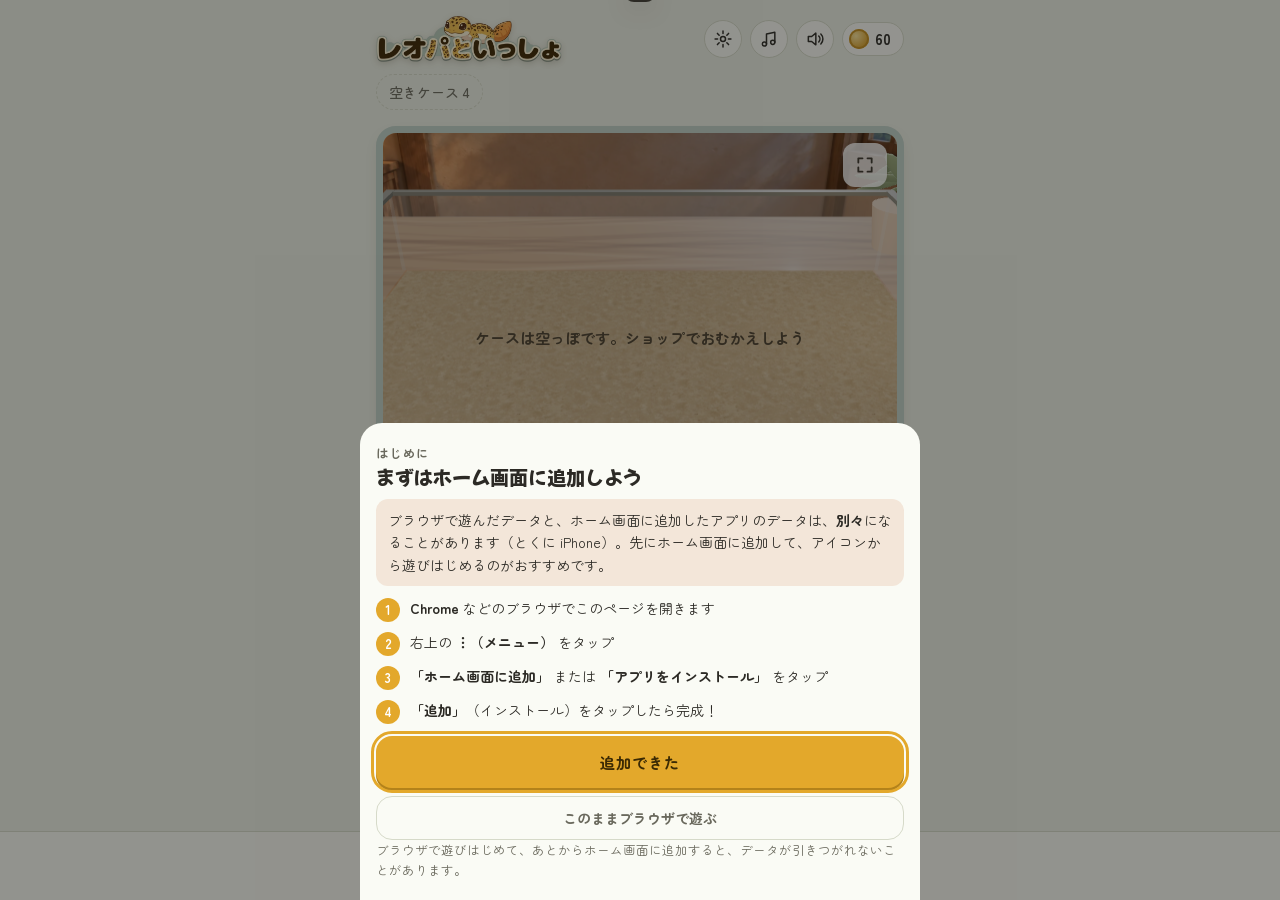
<file: index.html>
<!doctype html>
<html lang="ja">
<head>
<meta charset="utf-8">
<meta name="viewport" content="width=device-width,initial-scale=1,viewport-fit=cover">
<title>レオパといっしょ</title>
<meta name="description" content="レオパードゲッコーを育てて、モルフのブリードを楽しむゲーム">
<meta name="theme-color" content="#E3A82B">
<link rel="manifest" href="manifest.webmanifest">
<link rel="icon" href="icons/favicon-64.png" type="image/png" sizes="64x64">
<link rel="apple-touch-icon" href="icons/icon-180.png">
<meta name="apple-mobile-web-app-capable" content="yes">
<meta name="mobile-web-app-capable" content="yes">
<meta name="apple-mobile-web-app-title" content="レオパ">
<!-- FONTS -->
<link rel="preconnect" href="https://fonts.googleapis.com">
<link rel="preconnect" href="https://fonts.gstatic.com" crossorigin>
<link rel="stylesheet" href="https://fonts.googleapis.com/css2?family=Mochiy+Pop+One&family=Zen+Maru+Gothic:wght@500;700&display=swap">
<!-- /FONTS -->
<link rel="stylesheet" href="style.css">
</head>
<body>
<!-- APP -->
<div id="app">
  <header class="topbar">
    <h1 class="logo"><picture><source srcset="assets/logo.webp" type="image/webp"><img src="assets/logo.png" alt="レオパといっしょ" width="720" height="178"></picture></h1>
    <div class="top-right"><button class="sound-btn" id="setBtn" data-action="settings" aria-label="設定"><svg viewBox="0 0 24 24" aria-hidden="true"><circle cx="12" cy="12" r="3"/><path d="M12 2.5v3M12 18.5v3M2.5 12h3M18.5 12h3M5.3 5.3l2.1 2.1M16.6 16.6l2.1 2.1M5.3 18.7l2.1-2.1M16.6 7.4l2.1-2.1"/></svg></button><button class="sound-btn" id="musicBtn" data-action="toggleMusic"></button><button class="sound-btn" id="soundBtn" data-action="toggleSound"></button><div class="coins" id="coins"></div></div>
  </header>
  <main>
    <section id="view-case" class="view">
      <div class="chips" id="geckoTabs"></div>
      <div class="tank" id="tank">
        <div id="tank3d" class="tank3d"></div>
        <button class="thermo" data-action="heater" aria-label="ヒーターの温度を調整">ホット側 32℃ ／ クール側 26℃</button>
        <p id="tankEmpty" class="tank-empty" hidden>ケースは空っぽです。ショップでおむかえしよう</p>
        <div class="tank-name" id="tankName"></div>
        <button class="full-btn" data-action="fullView" aria-label="全画面で見る"><svg viewBox="0 0 24 24" aria-hidden="true"><path d="M4 9V4h5M20 9V4h-5M4 15v5h5M20 15v5h-5"/></svg></button>
        <button class="shutter full-shutter" data-action="fullShoot" aria-label="シャッター（写真をとる）"><span></span></button>
        <div class="full-bar" id="fullBar">
          <button class="act primary" data-action="feedMenu">ごはん</button>
          <button class="act" data-action="fullRotate" id="fullRotate" hidden>横向き</button>
          <button class="act" data-action="fullView">とじる</button>
        </div>
        <div class="tank-loading" id="tankLoading"><span class="spinner" aria-hidden="true"></span>レオパを準備中…</div>
      </div>
      <div id="tankBars" class="tank-bars"></div>
      <div class="case-tools" id="caseTools" hidden>
        <div class="observe-switch" role="group" aria-label="ケースの見かた">
          <button type="button" data-action="observeMode" data-mode="gecko" aria-pressed="true">レオパを眺める</button>
          <button type="button" data-action="observeMode" data-mode="case" aria-pressed="false">ケース全体</button>
        </div>
      </div>
      <div id="caseInfo"></div>
    </section>
    <section id="view-eggs" class="view" hidden></section>
    <section id="view-dex" class="view" hidden></section>
    <section id="view-shop" class="view" hidden></section>
    <section id="view-expo" class="view" hidden></section>
  </main>
  <nav class="tabbar" aria-label="メニュー">
    <button data-action="tab" data-view="case" class="on"><svg viewBox="0 0 24 24" aria-hidden="true"><rect x="3" y="6" width="18" height="13" rx="2.5"/><path d="M3 10.5h18"/></svg><span>ケース</span></button>
    <button data-action="tab" data-view="eggs"><svg viewBox="0 0 24 24" aria-hidden="true"><path d="M12 3c4 0 7 6 7 11a7 7 0 0 1-14 0c0-5 3-11 7-11z"/></svg><span>たまご</span><i class="badge" id="eggBadge" hidden></i></button>
    <button data-action="tab" data-view="dex"><svg viewBox="0 0 24 24" aria-hidden="true"><path d="M4 5.5A2.5 2.5 0 0 1 6.5 3H20v15H6.5A2.5 2.5 0 0 0 4 20.5z"/><path d="M4 20.5A2.5 2.5 0 0 0 6.5 23H20v-5"/></svg><span>図鑑</span><i class="badge" id="dexBadge" hidden></i></button>
    <button data-action="tab" data-view="shop"><svg viewBox="0 0 24 24" aria-hidden="true"><path d="M5 8h14l-1.2 12H6.2z"/><path d="M9 8V6.5a3 3 0 0 1 6 0V8"/></svg><span>ショップ</span></button>
  </nav>
</div>
<div class="sheet-wrap" id="sheet" hidden>
  <div class="sheet-backdrop" data-action="closeSheet"></div>
  <div class="sheet" id="sheetBody" role="dialog" aria-modal="true" aria-label="メニュー"></div>
</div>
<div class="toast" id="toast" role="status" aria-live="polite"></div>
<!-- /APP -->
<script src="js/vendor/three.min.js"></script>
<script src="js/genetics.js"></script>
<script src="js/art.js"></script>
<script src="js/scene3d.js"></script>
<script src="js/music.js"></script>
<script src="js/kids.js"></script>
<script src="js/photo-save.js"></script>
<script src="js/study.js"></script>
<script src="js/family.js"></script>
<script src="js/activities.js"></script>
<script src="js/app.js"></script>
</body>
</html>
</file>
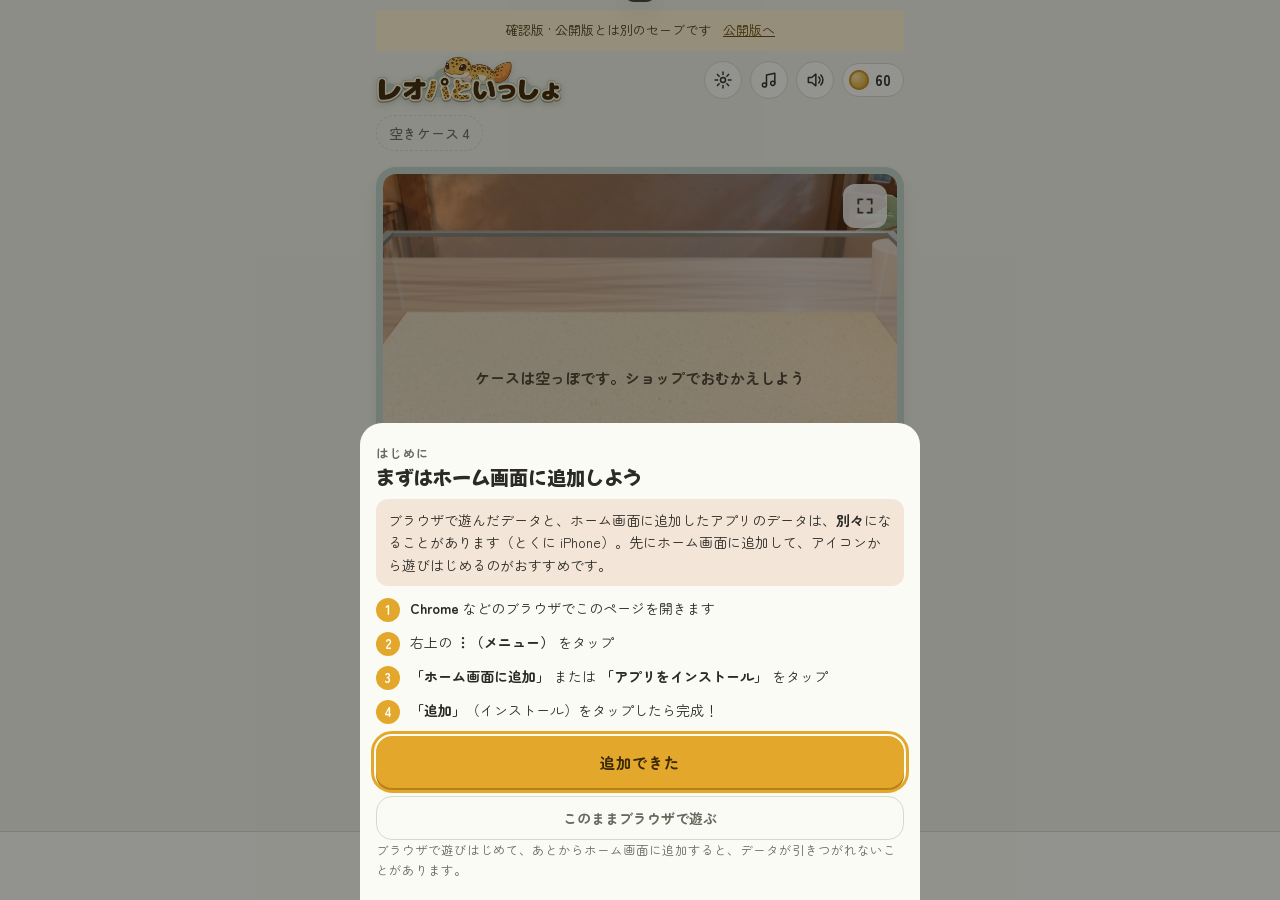
<file: preview/codex/index.html>
<!doctype html>
<html lang="ja">
<head>
<meta charset="utf-8">
<meta name="viewport" content="width=device-width,initial-scale=1,viewport-fit=cover">
<title>【確認版】レオパといっしょ</title>
<meta name="robots" content="noindex,nofollow">
<meta name="description" content="レオパードゲッコーを育てて、モルフのブリードを楽しむゲーム">
<meta name="theme-color" content="#E3A82B">
<link rel="manifest" href="manifest.webmanifest">
<link rel="icon" href="icons/favicon-64.png" type="image/png" sizes="64x64">
<link rel="apple-touch-icon" href="icons/icon-180.png">
<meta name="apple-mobile-web-app-capable" content="yes">
<meta name="mobile-web-app-capable" content="yes">
<meta name="apple-mobile-web-app-title" content="レオパ">
<!-- FONTS -->
<link rel="preconnect" href="https://fonts.googleapis.com">
<link rel="preconnect" href="https://fonts.gstatic.com" crossorigin>
<link rel="stylesheet" href="https://fonts.googleapis.com/css2?family=Mochiy+Pop+One&family=Zen+Maru+Gothic:wght@500;700&display=swap">
<!-- /FONTS -->
<link rel="stylesheet" href="style.css">
</head>
<body>
<!-- APP -->
<div id="app">
  <aside class="preview-notice" aria-label="確認用ゲーム">確認版 · 公開版とは別のセーブです <a href="../../">公開版へ</a></aside>
  <header class="topbar">
    <h1 class="logo"><picture><source srcset="assets/logo.webp" type="image/webp"><img src="assets/logo.png" alt="レオパといっしょ" width="720" height="178"></picture></h1>
    <div class="top-right"><button class="sound-btn" id="setBtn" data-action="settings" aria-label="設定"><svg viewBox="0 0 24 24" aria-hidden="true"><circle cx="12" cy="12" r="3"/><path d="M12 2.5v3M12 18.5v3M2.5 12h3M18.5 12h3M5.3 5.3l2.1 2.1M16.6 16.6l2.1 2.1M5.3 18.7l2.1-2.1M16.6 7.4l2.1-2.1"/></svg></button><button class="sound-btn" id="musicBtn" data-action="toggleMusic"></button><button class="sound-btn" id="soundBtn" data-action="toggleSound"></button><div class="coins" id="coins"></div></div>
  </header>
  <main>
    <section id="view-case" class="view">
      <div class="chips" id="geckoTabs"></div>
      <div class="tank" id="tank">
        <div id="tank3d" class="tank3d"></div>
        <button class="thermo" data-action="heater" aria-label="ヒーターの温度を調整">ホット側 32℃ ／ クール側 26℃</button>
        <p id="tankEmpty" class="tank-empty" hidden>ケースは空っぽです。ショップでおむかえしよう</p>
        <div class="tank-name" id="tankName"></div>
        <button class="full-btn" data-action="fullView" aria-label="全画面で見る"><svg viewBox="0 0 24 24" aria-hidden="true"><path d="M4 9V4h5M20 9V4h-5M4 15v5h5M20 15v5h-5"/></svg></button>
        <button class="shutter full-shutter" data-action="fullShoot" aria-label="シャッター（写真をとる）"><span></span></button>
        <div class="full-bar" id="fullBar">
          <button class="act primary" data-action="feedMenu">ごはん</button>
          <button class="act" data-action="fullRotate" id="fullRotate" hidden>横向き</button>
          <button class="act" data-action="fullView">とじる</button>
        </div>
        <div class="tank-loading" id="tankLoading"><span class="spinner" aria-hidden="true"></span>レオパを準備中…</div>
      </div>
      <div id="tankBars" class="tank-bars"></div>
      <div class="case-tools" id="caseTools" hidden>
        <div class="observe-switch" role="group" aria-label="ケースの見かた">
          <button type="button" data-action="observeMode" data-mode="gecko" aria-pressed="true">レオパを眺める</button>
          <button type="button" data-action="observeMode" data-mode="case" aria-pressed="false">ケース全体</button>
        </div>
        <div class="case-quick-actions">
          <button class="act" data-action="camera">写真を撮る</button>
          <button class="act" data-action="album">アルバム</button>
          <button class="act" data-action="profileCard">カード</button>
        </div>
      </div>
      <div id="caseInfo"></div>
    </section>
    <section id="view-eggs" class="view" hidden></section>
    <section id="view-dex" class="view" hidden></section>
    <section id="view-shop" class="view" hidden></section>
    <section id="view-expo" class="view" hidden></section>
  </main>
  <nav class="tabbar" aria-label="メニュー">
    <button data-action="tab" data-view="case" class="on"><svg viewBox="0 0 24 24" aria-hidden="true"><rect x="3" y="6" width="18" height="13" rx="2.5"/><path d="M3 10.5h18"/></svg><span>ケース</span></button>
    <button data-action="tab" data-view="eggs"><svg viewBox="0 0 24 24" aria-hidden="true"><path d="M12 3c4 0 7 6 7 11a7 7 0 0 1-14 0c0-5 3-11 7-11z"/></svg><span>たまご</span><i class="badge" id="eggBadge" hidden></i></button>
    <button data-action="tab" data-view="dex"><svg viewBox="0 0 24 24" aria-hidden="true"><path d="M4 5.5A2.5 2.5 0 0 1 6.5 3H20v15H6.5A2.5 2.5 0 0 0 4 20.5z"/><path d="M4 20.5A2.5 2.5 0 0 0 6.5 23H20v-5"/></svg><span>図鑑</span></button>
    <button data-action="tab" data-view="shop"><svg viewBox="0 0 24 24" aria-hidden="true"><path d="M5 8h14l-1.2 12H6.2z"/><path d="M9 8V6.5a3 3 0 0 1 6 0V8"/></svg><span>ショップ</span></button>
  </nav>
</div>
<div class="sheet-wrap" id="sheet" hidden>
  <div class="sheet-backdrop" data-action="closeSheet"></div>
  <div class="sheet" id="sheetBody" role="dialog" aria-modal="true" aria-label="メニュー"></div>
</div>
<div class="toast" id="toast" role="status" aria-live="polite"></div>
<!-- /APP -->
<script src="js/vendor/three.min.js"></script>
<script src="js/genetics.js"></script>
<script src="js/art.js"></script>
<script src="js/scene3d.js"></script>
<script src="js/music.js"></script>
<script src="js/kids.js"></script>
<script src="js/photo-save.js"></script>
<script src="js/app.js"></script>
</body>
</html>
</file>
<file: style.css>
/* レイアウト: 片手で遊ぶスマホ縦画面。上にケース（上から見たテラリウム）、下にお世話ボタン、いちばん下にタブバー */
:root {
  --bg: #ECEFE4;
  --surface: #FAFBF5;
  --surface-2: #EEF1E6;
  --ink: #2C2A25;
  --muted: #6A695D;
  --line: #D6DAC9;
  --accent: #E3A82B;
  --accent-ink: #3B2A04;
  --accent-soft: #F7E8BF;
  --male: #3C78AD;
  --female: #C4577A;
  --good: #4C8C50;
  --warn: #C4652B;
  --info: #4A83A4;
  --sand-1: #EAD7AE;
  --sand-2: #D8BC88;
  --glass: #BFD0C7;
  --shadow: 0 1px 0 rgba(60, 50, 20, .06), 0 6px 18px -10px rgba(60, 50, 20, .35);
  --font-display: "Mochiy Pop One", "Hiragino Maru Gothic ProN", "Zen Maru Gothic", sans-serif;
  --font-body: "Zen Maru Gothic", "Hiragino Maru Gothic ProN", "Hiragino Sans", "Noto Sans JP", system-ui, sans-serif;
  --radius: 18px;
}
@media (prefers-color-scheme: dark) {
  :root:not([data-theme="light"]) {
    --bg: #151816; --surface: #1F2420; --surface-2: #282E29; --ink: #ECE9DE; --muted: #A5A596; --line: #363D37;
    --accent: #EDB63C; --accent-ink: #2A1D02; --accent-soft: #473914; --male: #82B3DD; --female: #E68FA8;
    --good: #82BE84; --warn: #E89A64; --info: #82B4D0; --sand-1: #BBA57B; --sand-2: #9D865D; --glass: #3A4A43;
    --shadow: 0 6px 18px -10px rgba(0, 0, 0, .7);
    color-scheme: dark;
  }
}
:root[data-theme="dark"] {
  --bg: #151816; --surface: #1F2420; --surface-2: #282E29; --ink: #ECE9DE; --muted: #A5A596; --line: #363D37;
  --accent: #EDB63C; --accent-ink: #2A1D02; --accent-soft: #473914; --male: #82B3DD; --female: #E68FA8;
  --good: #82BE84; --warn: #E89A64; --info: #82B4D0; --sand-1: #BBA57B; --sand-2: #9D865D; --glass: #3A4A43;
  --shadow: 0 6px 18px -10px rgba(0, 0, 0, .7);
  color-scheme: dark;
}

* { box-sizing: border-box; }
.lineage-grid { display: grid; grid-template-columns: repeat(2, minmax(0, 1fr)); gap: 10px; }
.lineage-node { display: grid; gap: 5px; min-width: 0; padding: 12px; border: 1px solid var(--line); border-radius: 16px; background: var(--surface-2); text-align: left; overflow-wrap: anywhere; }
button.lineage-node { cursor: pointer; }
.lineage-node b { display: flex; align-items: center; gap: 5px; font-size: 16px; }
.lineage-node .swatch { width: 16px; height: 16px; flex: none; }
.lineage-node span { font-size: 12px; }
.lineage-node small { color: var(--muted); font-size: 11px; }
.lineage-node.focus { border: 2px solid var(--accent); background: var(--accent-soft); padding: 16px; }
.lineage-node.focus b { font-size: 21px; }
.lineage-node.unknown { opacity: .6; }
.lineage-node .lineage-link { color: var(--good); }
.lineage-join { text-align: center; color: var(--muted); font-size: 24px; }
.lineage-ancestors { margin: 20px 0; }
.lineage-ancestors summary { margin-bottom: 12px; padding: 10px; cursor: pointer; }
.behavior-note { display: grid; gap: 4px; padding: 10px 12px; border-radius: 14px; background: var(--surface-2); }
.behavior-note b { font-size: 13px; }
.behavior-note small { color: var(--muted); font-size: 12px; }
.study-entry { display: grid; gap: 12px; margin-top: 12px; }
.study-entry p { margin: 4px 0; }
.study-entry .act { width: 100%; }
.study-panel { text-align: center; }
.study-panel > .act { margin-top: 10px; }
.study-subjects { display: grid; grid-template-columns: 1fr 1fr; gap: 12px; margin: 20px 0; }
.study-subject { display: grid; gap: 8px; padding: 20px 8px; border: 2px solid var(--line); border-radius: 18px; background: var(--surface-2); cursor: pointer; }
.study-subject span { font-size: 26px; color: var(--good); font-weight: 800; }
.study-subject b { font-size: 20px; }
.study-subject small { font-size: 12px; }
.study-reward-note { padding: 14px; border-radius: 16px; background: var(--accent-soft); font-weight: 700; }
.study-progress { display: flex; justify-content: center; gap: 8px; margin: 16px 0 24px; }
.study-progress i { width: 28px; height: 8px; border-radius: 8px; background: var(--line); }
.study-progress i.current { background: var(--accent); }
.study-progress i.done { background: var(--good); }
.study-prompt { font-size: 21px; line-height: 1.8; overflow-wrap: anywhere; }
.study-expression { margin: 20px 0; padding: 18px 8px; border-radius: 18px; background: var(--surface-2); font-size: clamp(28px, 8vw, 38px); font-weight: 800; }
.study-expression[data-raw] { font-size: 56px; }
.study-answers { display: grid; grid-template-columns: repeat(3, minmax(0, 1fr)); gap: 10px; margin: 24px 0 18px; }
.study-answers.words { grid-template-columns: 1fr; }
.study-answer { min-height: 68px; padding: 12px 5px; border: 2px solid var(--line); border-radius: 16px; background: var(--surface); font-size: 21px; font-weight: 700; overflow-wrap: anywhere; cursor: pointer; }
.study-answer:disabled { opacity: .5; cursor: default; }
.study-answer.correct { border-color: var(--good); background: var(--surface-2); opacity: 1; }
.study-feedback { min-height: 58px; margin: 16px 0; padding: 12px; border-radius: 16px; background: var(--surface-2); }
.study-feedback p { margin: 8px 0; }
.study-feedback.success b { color: var(--good); font-size: 23px; }
.study-feedback strong { display: block; }
.study-dots { display: flex; justify-content: center; align-items: center; flex-wrap: wrap; gap: 12px; }
.study-dot-group { display: flex; flex-wrap: wrap; justify-content: center; gap: 6px; max-width: 132px; }
.study-dot-group i { width: 18px; height: 18px; border-radius: 50%; background: var(--good); }
.study-dot-group.second i { background: var(--accent); }
.study-stars { margin: 24px 0; font-size: 36px; color: var(--accent); letter-spacing: 6px; }
html, body { margin: 0; min-height: 100%; }
body {
  background: var(--bg);
  color: var(--ink);
  font-family: var(--font-body);
  font-size: 15px;
  line-height: 1.6;
  -webkit-tap-highlight-color: transparent;
}
button { font: inherit; color: inherit; }
[hidden] { display: none !important; }
.sr { position: absolute; width: 1px; height: 1px; overflow: hidden; clip: rect(0 0 0 0); }
:focus-visible { outline: 3px solid var(--accent); outline-offset: 2px; }

#app {
  max-width: 560px;
  margin: 0 auto;
  padding-inline: 16px;
  padding-block: calc(10px + env(safe-area-inset-top, 0px)) calc(92px + env(safe-area-inset-bottom, 0px));
}
.view { display: grid; gap: 14px; }

/* ---------- ヘッダー */
.topbar { display: flex; align-items: center; justify-content: space-between; gap: 12px; padding-block: 6px 12px; }
.logo { margin: 0; font-family: var(--font-display); font-weight: 400; font-size: 21px; letter-spacing: .02em; }
.coins { display: flex; align-items: center; gap: 6px; padding: 4px 12px 4px 6px; border-radius: 99px; background: var(--surface); border: 1px solid var(--line); font-variant-numeric: tabular-nums; }
.coin { width: 20px; height: 20px; border-radius: 50%; background: radial-gradient(circle at 35% 35%, #FBE39A, #D9A12A 70%); box-shadow: inset 0 0 0 2px #C48E1E; }

/* ---------- レオパの切りかえ */
.chips { display: flex; gap: 8px; overflow-x: auto; padding-bottom: 2px; scrollbar-width: none; }
.chips::-webkit-scrollbar { display: none; }
.chip { position: relative; flex: none; display: inline-flex; align-items: center; gap: 6px; padding: 6px 12px 6px 7px; border-radius: 99px; border: 1.5px solid var(--line); background: var(--surface); cursor: pointer; font-weight: 700; font-size: 14px; }
.chip.on { border-color: var(--accent); background: var(--accent-soft); }
.chip.ghost { color: var(--muted); font-weight: 500; border-style: dashed; background: transparent; padding-left: 12px; }
.chip .dot { position: absolute; top: 2px; right: 4px; width: 9px; height: 9px; border-radius: 50%; background: var(--warn); border: 2px solid var(--surface); }
.swatch { width: 22px; height: 22px; flex: none; }
.sex.M { color: var(--male); }
.sex.F { color: var(--female); }

/* ---------- ケース（上から見たテラリウム） */
.tank {
  position: relative;
  isolation: isolate;
  aspect-ratio: 4 / 3;
  width: 100%;
  max-width: 100%;
  border-radius: 20px;
  overflow: hidden;
  border: 7px solid var(--glass);
  box-shadow: var(--shadow), inset 0 0 0 1px rgba(255, 255, 255, .35);
  background-color: var(--sand-1);
  background-image:
    radial-gradient(90% 110% at 100% 50%, rgba(255, 170, 70, .38), transparent 60%),
    radial-gradient(circle at 30% 40%, rgba(110, 80, 40, .22) 1px, transparent 1.6px),
    radial-gradient(circle at 70% 70%, rgba(255, 255, 255, .35) 1px, transparent 1.6px),
    linear-gradient(160deg, var(--sand-1), var(--sand-2));
  background-size: auto, 13px 13px, 19px 19px, auto;
}
.tank3d { position: absolute; inset: 0; }
.tank3d canvas { display: block; width: 100%; height: 100%; touch-action: manipulation; }
.fx3d { position: absolute; inset: 0; pointer-events: none; overflow: hidden; }
.tank-empty { position: absolute; inset: 0; display: grid; place-items: center; margin: 0; padding: 20px; text-align: center; color: #4A3F2E; font-weight: 700; z-index: 5; }

.fx-item { position: absolute; z-index: 8; pointer-events: none; font-weight: 700; transform: translate(-50%, 0); animation: floatUp 1.35s ease-out forwards; }
.fx-item.heart { color: #E5577E; font-size: 22px; text-shadow: 0 1px 0 #fff; }
.fx-item.zzz { color: #F4F1FF; font-family: var(--font-display); font-size: 16px; text-shadow: 0 1px 2px rgba(0, 0, 0, .4); }
@keyframes floatUp { from { opacity: 1; transform: translate(-50%, 0); } to { opacity: 0; transform: translate(-50%, -140%); } }

/* ---------- カード */
.card { background: var(--surface); border: 1px solid var(--line); border-radius: var(--radius); padding: 14px 16px; }
.card.soft { background: var(--accent-soft); border-color: transparent; }
.card.empty { display: grid; justify-items: center; text-align: center; color: var(--muted); padding-block: 22px; }
.card.empty .egg-art { width: 56px; opacity: .7; }
.card p { margin: .4em 0 0; }
.gc-head { display: flex; align-items: flex-start; justify-content: space-between; gap: 10px; }
.gc-title { min-width: 0; }
.gname { padding: 0; border: 0; background: none; cursor: pointer; font-weight: 700; font-size: 17px; text-align: left; text-decoration: underline dotted var(--muted); text-underline-offset: 4px; }
.morph { font-family: var(--font-display); font-size: 19px; line-height: 1.35; text-wrap: balance; }
.morph.big { font-size: 23px; margin: 4px 0; }
.pill { flex: none; font-size: 12px; font-weight: 700; padding: 3px 10px; border-radius: 99px; background: var(--surface-2); color: var(--muted); white-space: nowrap; }
.pill.good { background: color-mix(in srgb, var(--good) 18%, transparent); color: var(--good); }
.pill.warn { background: color-mix(in srgb, var(--warn) 18%, transparent); color: var(--warn); }
.pill.info { background: color-mix(in srgb, var(--info) 18%, transparent); color: var(--info); }
.pill.pink { background: color-mix(in srgb, var(--female) 18%, transparent); color: var(--female); }
.pill.new { background: var(--accent); color: var(--accent-ink); }
.tags { display: flex; flex-wrap: wrap; gap: 6px; margin-top: 8px; }
.tag { font-size: 12px; padding: 2px 9px; border-radius: 8px; background: var(--surface-2); color: var(--muted); }
.tag.het { background: color-mix(in srgb, var(--female) 14%, transparent); color: var(--female); font-weight: 700; }
.bars { display: grid; gap: 7px; margin-top: 12px; }
.bar { display: grid; grid-template-columns: 5.2em 1fr 2.6em; align-items: center; gap: 10px; font-size: 13px; }
.bar b { text-align: right; font-variant-numeric: tabular-nums; }
.meter { display: block; height: 10px; border-radius: 99px; background: var(--surface-2); overflow: hidden; }
.meter i { display: block; height: 100%; width: var(--v); background: var(--c, var(--accent)); border-radius: inherit; transition: width .4s; }
.muted { color: var(--muted); }
.small { font-size: 12.5px; }
.tip { margin: 0; font-size: 13px; color: var(--muted); display: flex; gap: 8px; align-items: baseline; }
.tip b { flex: none; font-size: 11px; letter-spacing: .08em; color: var(--accent-ink); background: var(--accent-soft); padding: 1px 7px; border-radius: 6px; }
.notice { margin: 0; padding: 10px 12px; border-radius: 12px; background: color-mix(in srgb, var(--warn) 14%, transparent); color: var(--ink); font-size: 14px; }

/* ---------- ボタン */
.actions { display: flex; gap: 10px; }
.act {
  flex: 1; min-height: 52px; padding: 8px 12px; border-radius: 16px;
  border: 1.5px solid var(--line); background: var(--surface); font-weight: 700; font-size: 15.5px;
  cursor: pointer; box-shadow: 0 2px 0 var(--line); transition: transform .08s, box-shadow .08s;
}
.act:active:not(:disabled) { transform: translateY(2px); box-shadow: none; }
.act.primary { background: var(--accent); border-color: transparent; color: var(--accent-ink); box-shadow: 0 3px 0 color-mix(in srgb, var(--accent) 60%, #6B4A00); }
.act.ghost { min-height: 44px; background: transparent; box-shadow: none; font-size: 14px; color: var(--muted); }
.act.wide { width: 100%; }
.act.mist { background: color-mix(in srgb, var(--info) 16%, var(--surface)); border-color: var(--info); color: var(--info); }
.act.danger { background: var(--warn); border-color: transparent; color: #fff; }
.act.sm { flex: none; min-height: 38px; font-size: 14px; padding: 4px 14px; }
.act:disabled { opacity: .45; cursor: default; }

/* ---------- 下から出るシート */
.sheet-wrap { position: fixed; inset: 0; z-index: 50; display: flex; align-items: flex-end; justify-content: center; }
.sheet-backdrop { position: absolute; inset: 0; background: rgba(20, 22, 18, .45); animation: fade .2s; }
.sheet {
  position: relative; width: 100%; max-width: 560px; max-height: 86vh; overflow-y: auto;
  background: var(--surface); border-radius: 22px 22px 0 0;
  padding: 20px 16px calc(20px + env(safe-area-inset-bottom, 0px));
  display: grid; gap: 12px; animation: up .25s ease-out;
}
.sheet p { margin: 0; }
@keyframes up { from { transform: translateY(40px); opacity: 0; } }
@keyframes fade { from { opacity: 0; } }
.sheet-title { margin: 0; font-family: var(--font-display); font-weight: 400; font-size: 19px; }
.eyebrow { margin: 0; font-size: 12px; letter-spacing: .12em; color: var(--muted); font-weight: 700; }
.list { display: grid; gap: 8px; }
.row {
  display: flex; align-items: center; gap: 12px; width: 100%; text-align: left; padding: 10px 12px;
  border-radius: 14px; border: 1.5px solid var(--line); background: var(--surface); cursor: pointer;
}
.row:disabled { opacity: .5; cursor: default; }
.row-art { flex: none; width: 44px; height: 34px; display: grid; place-items: center; background: var(--sand-1); border-radius: 10px; }
.row-art svg { width: 34px; }
.row-main { flex: 1; min-width: 0; display: grid; }
.row-main small { color: var(--muted); font-size: 12.5px; }
.row-side { flex: none; font-size: 13px; color: var(--muted); font-variant-numeric: tabular-nums; }
.row-side.price, .item-side.price { font-weight: 700; color: var(--ink); display: inline-flex; align-items: center; gap: 4px; }
.row-side.price::before, .item-side.price::before { content: ""; width: 14px; height: 14px; border-radius: 50%; background: radial-gradient(circle at 35% 35%, #FBE39A, #D9A12A 70%); }
.feed-row { display: grid; grid-template-columns: 44px minmax(0, 1fr); gap: 8px 12px; }
.feed-row:active { transform: none; }
.feed-buttons { grid-column: 1 / -1; display: flex; gap: 8px; }
.feed-buttons .act { min-height: 44px; }
.feed-buttons .ghost { flex: none; min-width: 72px; }
.feed-buttons .primary { flex: 1; }
.feed-caution { grid-column: 1 / -1; color: var(--muted); font-size: 12.5px; }
.rename { display: grid; gap: 8px; }
.rename-actions { display: grid; grid-template-columns: minmax(0, 1.6fr) minmax(0, 1fr); gap: 8px; }
.rename label { font-size: 13px; color: var(--muted); }
.rename input { font: inherit; font-size: 17px; padding: 10px 12px; border-radius: 12px; border: 1.5px solid var(--line); background: var(--bg); color: var(--ink); }
.reveal { display: grid; justify-items: center; text-align: center; gap: 6px; }
.reveal-art { width: 190px; aspect-ratio: 1; max-width: 100%; animation: pop .6s ease-out; }
.reveal-art img, .reveal-art svg { width: 100%; height: 100%; object-fit: contain; }
.reveal .rename { width: 100%; text-align: left; margin-top: 6px; }
@keyframes pop { 0% { transform: scale(.4) rotate(-10deg); opacity: 0; } 70% { transform: scale(1.08); } }
.welcome { display: grid; gap: 10px; }
.logo-big { margin: 0; font-family: var(--font-display); font-weight: 400; font-size: 26px; }
.howto { margin: 0; padding-left: 1.2em; display: grid; gap: 6px; font-size: 14px; }

.pair-card { display: grid; gap: 10px; padding: 12px; border-radius: 16px; border: 1.5px solid var(--line); }
.pair-head { display: flex; align-items: center; gap: 8px; flex-wrap: wrap; }
.forecast { display: grid; gap: 4px; }
.fc-label { font-size: 12px; font-weight: 700; color: var(--muted); letter-spacing: .06em; }
.fc-row { display: grid; grid-template-columns: minmax(0, 1fr) 70px 3.4em; gap: 8px; align-items: center; font-size: 13.5px; }
.fc-row span:first-child { overflow-wrap: anywhere; }
.fc-row b { text-align: right; font-variant-numeric: tabular-nums; }
.fc-bar { height: 8px; border-radius: 99px; background: var(--surface-2); overflow: hidden; }
.fc-bar i { display: block; height: 100%; width: var(--v); background: var(--female); }

/* ---------- たまご */
.h2 { margin: 0; font-family: var(--font-display); font-weight: 400; font-size: 20px; display: flex; align-items: baseline; gap: 8px; }
.h2 small, .h3 small { font-family: var(--font-body); font-size: 13px; font-weight: 500; }
.h3 { margin: 6px 0 0; font-size: 15px; font-weight: 700; display: flex; align-items: baseline; gap: 8px; }
.label { font-size: 13px; font-weight: 700; color: var(--muted); margin-bottom: 8px; }
.seg { display: grid; grid-template-columns: repeat(3, 1fr); gap: 6px; background: var(--surface-2); padding: 4px; border-radius: 14px; }
.seg button { border: 0; border-radius: 11px; padding: 8px 4px; background: transparent; cursor: pointer; display: grid; line-height: 1.3; }
.seg button b { font-variant-numeric: tabular-nums; }
.seg button small { font-size: 11.5px; color: var(--muted); }
.seg button.on { background: var(--surface); box-shadow: 0 1px 4px rgba(0, 0, 0, .12); }
.seg button.on b { color: var(--warn); }
.egg-grid { display: grid; grid-template-columns: repeat(auto-fill, minmax(150px, 1fr)); gap: 10px; }
.egg-card { display: flex; gap: 10px; align-items: center; padding: 10px; border-radius: 16px; background: var(--surface); border: 1px solid var(--line); }
.egg-card.ready { border-color: var(--accent); background: var(--accent-soft); }
.egg-card.ready .egg-art { animation: wobble 1.2s ease-in-out infinite; }
@keyframes wobble { 0%, 60%, 100% { transform: rotate(0); } 70% { transform: rotate(-9deg); } 80% { transform: rotate(8deg); } 90% { transform: rotate(-4deg); } }
.egg-art { flex: none; width: 40px; }
.egg-art svg { width: 100%; display: block; }
.egg-meta { flex: 1; min-width: 0; display: grid; gap: 3px; font-size: 13.5px; }
.egg-meta b { overflow-wrap: anywhere; }
.egg-meta small { font-size: 12px; }

/* ---------- 図鑑 */
.dex-grid { display: grid; grid-template-columns: repeat(auto-fill, minmax(98px, 1fr)); gap: 10px; }
.dex-card { display: grid; justify-items: center; gap: 2px; text-align: center; padding: 10px 6px; border-radius: 16px; background: var(--surface); border: 1px solid var(--line); }
.dex-card b { font-size: 12.5px; line-height: 1.35; overflow-wrap: anywhere; }
.dex-card small { font-size: 10.5px; line-height: 1.4; }
.dex-art { width: 100%; aspect-ratio: 1; }
.dex-art img, .dex-art svg { width: 100%; height: 100%; object-fit: contain; display: block; }
.dex-card.locked .dex-art { filter: brightness(0) saturate(0); opacity: .14; }
.dex-card.locked b { color: var(--muted); letter-spacing: .2em; }
.guide p { font-size: 13.5px; }

/* ---------- ショップ */
.offers { display: grid; gap: 10px; }
.offer { display: flex; gap: 12px; align-items: center; padding: 10px 12px; border-radius: 16px; background: var(--surface); border: 1px solid var(--line); }
.offer-art { flex: none; width: 96px; aspect-ratio: 1; border-radius: 14px; background: var(--sand-1); }
.offer-art img, .offer-art svg { width: 100%; height: 100%; object-fit: contain; display: block; }
.offer-main { flex: 1; min-width: 0; display: grid; gap: 2px; justify-items: start; }
.offer-main small { font-size: 12.5px; }
.het-line { color: var(--female); font-weight: 700; }
.new-line { color: var(--good); font-weight: 700; }
.offer-main .act { margin-top: 6px; }
.danger-zone { display: flex; justify-content: center; padding-top: 10px; }

/* ---------- タブバー */
.tabbar {
  position: fixed; left: 0; right: 0; bottom: 0; z-index: 30;
  display: grid; grid-template-columns: repeat(4, 1fr);
  padding: 6px max(8px, calc((100% - 560px) / 2)) calc(6px + env(safe-area-inset-bottom, 0px));
  background: color-mix(in srgb, var(--surface) 92%, transparent);
  backdrop-filter: blur(10px); -webkit-backdrop-filter: blur(10px);
  border-top: 1px solid var(--line);
}
.tabbar button { position: relative; display: grid; justify-items: center; gap: 1px; padding: 6px 0; border: 0; background: none; cursor: pointer; font-size: 11.5px; font-weight: 700; color: var(--muted); }
.tabbar svg { width: 25px; height: 25px; fill: none; stroke: currentColor; stroke-width: 1.8; stroke-linejoin: round; stroke-linecap: round; }
.tabbar button.on { color: var(--ink); }
.tabbar button.on svg { stroke: var(--accent); fill: var(--accent-soft); }
.badge { position: absolute; top: 2px; left: calc(50% + 6px); min-width: 18px; height: 18px; padding: 0 5px; border-radius: 99px; background: var(--warn); color: #fff; font-size: 11px; font-style: normal; line-height: 18px; text-align: center; }

.toast {
  position: fixed; left: 50%; top: calc(12px + env(safe-area-inset-top, 0px)); z-index: 60;
  transform: translate(-50%, -150%); max-width: calc(100% - 32px); width: max-content;
  padding: 10px 16px; border-radius: 14px; background: var(--ink); color: var(--bg);
  font-size: 14px; font-weight: 700; box-shadow: 0 8px 24px -8px rgba(0, 0, 0, .5);
  transition: transform .3s ease; pointer-events: none;
}
.toast.show { transform: translate(-50%, 0); }

@media (prefers-reduced-motion: reduce) {
  *, *::before, *::after { animation-duration: .01ms !important; animation-iteration-count: 1 !important; transition: none !important; }
}

/* ---------- 3D ケースの「アップで見る」 */
.cam-btn {
  position: absolute; left: 10px; bottom: 10px; z-index: 8;
  padding: 6px 12px; border-radius: 99px; border: 0;
  background: rgba(255, 255, 255, .88); color: #3A352C;
  font-size: 12.5px; font-weight: 700; cursor: pointer;
  box-shadow: 0 2px 8px -2px rgba(0, 0, 0, .35);
}
.tank3d.closeup canvas { touch-action: none; cursor: grab; }

/* ---------- 見た目の遺伝 */
.traits { margin-top: 10px; border-top: 1px dashed var(--line); padding-top: 8px; }
.traits summary { cursor: pointer; font-size: 13px; font-weight: 700; color: var(--muted); }
.trait-grid { display: grid; gap: 6px; margin-top: 8px; }
.trait { display: grid; grid-template-columns: 7.5em 1fr 2.2em; gap: 10px; align-items: start; font-size: 12.5px; }
.trait b { text-align: right; font-variant-numeric: tabular-nums; }
.trait-scale { display: grid; gap: 1px; padding-top: 4px; }
.trait-scale small { display: flex; justify-content: space-between; font-size: 10.5px; color: var(--muted); }
.offer-main .tags, .reveal .tags { margin-top: 2px; justify-content: center; }
.offer-main .tags { justify-content: flex-start; }
.photo-wait { background: radial-gradient(closest-side, color-mix(in srgb, var(--accent) 22%, transparent), transparent); animation: breathe 1.4s ease-in-out infinite; }
@keyframes breathe { 50% { opacity: .45; } }

/* ---------- 目標 */
.daily { display: grid; gap: 8px; }
.daily-head { display: flex; align-items: center; gap: 8px; }
.daily-list { display: flex; flex-wrap: wrap; gap: 6px; }
.daily-item { font-size: 12.5px; padding: 3px 10px; border-radius: 99px; background: var(--surface-2); color: var(--muted); }
.daily-item.done { background: color-mix(in srgb, var(--good) 16%, transparent); color: var(--good); }
.daily .act { justify-self: start; }
.orders, .ach-list { display: grid; gap: 8px; }
.order { display: flex; align-items: center; gap: 12px; padding: 10px 12px; border-radius: 16px; background: var(--surface); border: 1px solid var(--line); }
.order-main { flex: 1; min-width: 0; display: grid; gap: 1px; }
.order-main b { overflow-wrap: anywhere; }
.ach { display: flex; align-items: center; justify-content: space-between; gap: 10px; padding: 8px 12px; border-radius: 12px; background: var(--surface); border: 1px solid var(--line); font-size: 14px; }
.ach.done { opacity: .6; }
.edit-panel { display: grid; gap: 8px; border-color: var(--accent); }
.decor-inv { display: flex; flex-wrap: wrap; gap: 6px; }

/* ---------- 音ボタン・ふ化の演出 */
.top-right { display: flex; align-items: center; gap: 8px; }
.sound-btn { width: 38px; height: 38px; border-radius: 50%; border: 1px solid var(--line); background: var(--surface); display: grid; place-items: center; cursor: pointer; padding: 0; }
.sound-btn svg { width: 20px; height: 20px; fill: none; stroke: var(--ink); stroke-width: 1.8; stroke-linecap: round; stroke-linejoin: round; }
.hatching { display: grid; justify-items: center; gap: 8px; padding-block: 30px; }
.hatch-egg { width: 110px; animation: eggShake 1.6s ease-in forwards; transform-origin: 50% 90%; }
.hatch-egg svg { width: 100%; display: block; }
@keyframes eggShake {
  0%, 20% { transform: rotate(0); }
  28% { transform: rotate(-10deg); } 34% { transform: rotate(9deg); } 40% { transform: rotate(0); }
  58% { transform: rotate(-14deg); } 64% { transform: rotate(13deg); } 70% { transform: rotate(-6deg); } 76% { transform: rotate(0) scale(1); }
  92% { transform: scale(1.12); opacity: 1; filter: brightness(1.4); }
  100% { transform: scale(1.3); opacity: 0; filter: brightness(2); }
}

/* ---------- アルバム */
.album { list-style: none; margin: 0; padding: 0 0 0 14px; display: grid; gap: 12px; border-left: 2px solid var(--line); }
.album-item { position: relative; display: flex; gap: 12px; align-items: center; }
.album-item::before { content: ""; position: absolute; left: -21px; top: 50%; width: 12px; height: 12px; margin-top: -6px; border-radius: 50%; background: var(--accent); border: 2px solid var(--surface); }
.album-item.photo { flex-direction: column; align-items: stretch; }
.album-pic { flex: none; width: 84px; aspect-ratio: 1; border-radius: 12px; background: var(--sand-1); overflow: hidden; }
.album-item.photo .album-pic { width: 100%; aspect-ratio: 4 / 3; }
.album-pic img, .album-pic svg { width: 100%; height: 100%; object-fit: cover; display: block; }
.album-item:not(.photo) .album-pic img { object-fit: contain; }
.album-text { display: grid; gap: 2px; min-width: 0; font-size: 14px; }
.link-btn { justify-self: start; padding: 0; border: 0; background: none; color: var(--muted); font-size: 12px; text-decoration: underline; cursor: pointer; }

/* ---------- 仕上げ：ケースの名札・読みこみ中・画面の切りかえ・押したときの手ごたえ */
.tank-name {
  position: absolute; left: 10px; top: 10px; z-index: 8; display: flex; align-items: center; gap: 6px;
  padding: 4px 6px 4px 12px; border-radius: 99px; background: rgba(255, 255, 255, .86); color: #2C2A25;
  font-size: 13.5px; box-shadow: 0 2px 8px -3px rgba(0, 0, 0, .3); max-width: calc(100% - 20px);
}
.tank-name:empty { display: none; }
.tank-name b { overflow: hidden; text-overflow: ellipsis; white-space: nowrap; }
.tank-name .pill { font-size: 11px; padding: 2px 8px; }
.thermo { position: absolute; right: 10px; bottom: 12px; z-index: 8; max-width: calc(100% - 150px); font-size: 11px; line-height: 1.4; padding: 3px 10px; border-radius: 99px; background: rgba(255, 255, 255, .82); color: #3A352C; text-align: right; border: 0; cursor: pointer; font: inherit; font-size: 11px; }
.tank-loading {
  position: absolute; inset: 0; z-index: 9; display: grid; place-content: center; justify-items: center; gap: 10px;
  background: var(--sand-1); color: #4A3F2E; font-weight: 700; font-size: 14px; transition: opacity .6s;
}
.tank-loading.done { opacity: 0; pointer-events: none; }
.spinner { width: 30px; height: 30px; border-radius: 50%; border: 3px solid rgba(74, 63, 46, .2); border-top-color: #C68A1E; animation: spin .9s linear infinite; }
@keyframes spin { to { transform: rotate(360deg); } }
.view { animation: viewIn .28s ease-out; }
@keyframes viewIn { from { opacity: 0; transform: translateY(6px); } }
.act, .row, .chip, .seg button { -webkit-tap-highlight-color: transparent; }
.row:active:not(:disabled), .chip:active { transform: scale(.98); }
.card, .offer, .order, .egg-card, .dex-card { transition: box-shadow .2s; }

/* ---------- ヒーター */
.thermo .t-hot { color: #C4652B; font-weight: 700; }
.thermo .t-cool { color: #3C78AD; font-weight: 700; }
.heat-ctl { display: flex; align-items: center; gap: 12px; }
.heat-ctl .act { flex: none; width: 56px; font-size: 24px; }
.heat-val { flex: 1; display: grid; justify-items: center; gap: 2px; }
.heat-val b { font-family: var(--font-display); font-size: 30px; font-weight: 400; font-variant-numeric: tabular-nums; }
.thermo { display: grid; justify-items: end; gap: 0; max-width: none; border-radius: 12px; padding: 3px 10px; }
.thermo .t-when { font-size: 10.5px; color: #6A695D; }
.thermo .t-temps { white-space: nowrap; }

/* ---------- ロゴ */
.logo { line-height: 0; min-width: 0; flex: 1 1 auto; }
.logo picture { display: block; }
.logo img { display: block; height: 46px; width: auto; max-width: 100%; object-fit: contain; object-position: left center; filter: drop-shadow(0 2px 3px rgba(60, 45, 10, .18)); }
@media (max-width: 360px) { .logo img { height: 38px; } }
.logo-big { line-height: 0; }
.logo-big img { width: 100%; max-width: 360px; height: auto; display: block; margin: 4px auto 6px; }

/* ---------- お世話ボタンのアイコン・ガイド・コインの演出 */
.act.care { white-space: nowrap; padding-inline: 4px; }
.act.care svg { width: 22px; height: 22px; flex: none; fill: none; stroke: currentColor; stroke-width: 1.8; stroke-linecap: round; stroke-linejoin: round; }
.act.glow { position: relative; animation: glow 1.6s ease-in-out infinite; }
@keyframes glow { 0%, 100% { box-shadow: 0 0 0 0 color-mix(in srgb, var(--accent) 60%, transparent), 0 2px 0 var(--line); } 50% { box-shadow: 0 0 0 7px color-mix(in srgb, var(--accent) 0%, transparent), 0 2px 0 var(--line); } }
.act.glow:not(.primary) { border-color: var(--accent); }
.coach { position: relative; padding: 10px 14px; border-radius: 14px; background: var(--accent-soft); color: var(--ink); font-size: 14px; }
.coach::before { content: ""; position: absolute; top: -7px; left: var(--arrow, 50%); margin-left: -7px; border: 7px solid transparent; border-top: 0; border-bottom-color: var(--accent-soft); }
.coach p { margin: 2px 0 0; }
.coach-step { font-size: 11.5px; font-weight: 700; letter-spacing: .06em; color: var(--muted); }
.coins { position: relative; }
.coins.bump { animation: bump .45s ease-out; }
@keyframes bump { 35% { transform: scale(1.12); } }
.coin-pop { position: absolute; right: 8px; top: -4px; font-weight: 700; font-size: 14px; color: #C68A1E; pointer-events: none; animation: coinUp 1.1s ease-out forwards; }
@keyframes coinUp { from { opacity: 1; transform: translateY(0); } to { opacity: 0; transform: translateY(-22px); } }

/* 下の段のボタン（ペアリング・アルバム・もようがえ・里親に出す）は 2×2 に並べて折り返さない */
.actions.sub { display: grid; grid-template-columns: 1fr 1fr; gap: 8px; }
.actions.sub .act { white-space: nowrap; min-height: 42px; padding-inline: 6px; }

/* ---------- セーブデータの控え */
.danger-zone { gap: 8px; flex-wrap: wrap; }
.bk-text { width: 100%; font: 12px/1.4 ui-monospace, Menlo, Consolas, monospace; padding: 10px; border-radius: 12px; border: 1.5px solid var(--line); background: var(--bg); color: var(--ink); resize: vertical; word-break: break-all; }
.bk-card { display: grid; gap: 8px; border-color: var(--accent); }
.bk-rows { display: grid; grid-template-columns: 1fr auto; gap: 4px 12px; font-size: 14px; }
.bk-rows b { text-align: right; font-variant-numeric: tabular-nums; }

/* ---------- 体重・カメラ */
.wbox { display: grid; gap: 4px; margin-top: 10px; padding: 10px 12px; border-radius: 14px; background: var(--surface-2); }
.wmain { display: flex; align-items: baseline; gap: 10px; flex-wrap: wrap; }
.wmain b { font-family: var(--font-display); font-weight: 400; font-size: 26px; font-variant-numeric: tabular-nums; }
.wmain b small { font-family: var(--font-body); font-size: 14px; margin-left: 2px; }
.wchart { width: 100%; height: 70px; display: block; }
.cam-bar { position: absolute; left: 0; right: 0; bottom: 0; z-index: 9; display: flex; align-items: center; justify-content: space-between; gap: 10px; padding: 10px 12px; background: linear-gradient(transparent, rgba(0, 0, 0, .45)); }
.cam-bar .act { flex: none; min-height: 40px; padding-inline: 14px; background: rgba(255, 255, 255, .9); color: #2C2A25; }
.cam-bar .cam-hint { position: absolute; left: 0; right: 0; top: -26px; text-align: center; font-size: 11.5px; color: #fff; text-shadow: 0 1px 3px rgba(0, 0, 0, .6); pointer-events: none; }
.shutter { width: 64px; height: 64px; border-radius: 50%; border: 4px solid #fff; background: transparent; padding: 0; cursor: pointer; display: grid; place-items: center; }
.shutter span { width: 46px; height: 46px; border-radius: 50%; background: #fff; transition: transform .1s; }
.shutter:active span { transform: scale(.85); }
.tank.camera-on .tank-name, .tank.camera-on .thermo, .tank.camera-on .cam-btn { opacity: 0; pointer-events: none; }
.shot-view { border-radius: 14px; overflow: hidden; background: var(--sand-1); }
.shot-view img { display: block; width: 100%; height: auto; }

/* ---------- 誕生日・お迎え日・お祝い */
.dates { display: grid; grid-template-columns: 1fr 1fr; gap: 8px 10px; margin-top: 10px; padding: 10px 12px; border-radius: 14px; background: var(--accent-soft); }
.dates > div { display: grid; gap: 1px; min-width: 0; }
.dates b { font-size: 13.5px; }
.dates span { font-size: 12px; color: var(--muted); }
.dates p { grid-column: 1 / -1; margin: 0; color: var(--ink); font-weight: 700; }
.party { position: relative; display: grid; justify-items: center; gap: 6px; text-align: center; overflow: hidden; padding-block: 6px; }
.confetti { position: absolute; inset: 0; pointer-events: none; }
.confetti i { position: absolute; top: -12px; left: var(--x); width: 8px; height: 14px; border-radius: 2px; background: var(--c); animation: fall 2.6s ease-in var(--d) infinite; }
@keyframes fall { to { transform: translateY(360px) rotate(520deg); opacity: .2; } }

.offer-art { cursor: pointer; }
.viewer3d { width: 100%; aspect-ratio: 1; border-radius: 16px; background: var(--sand-1); overflow: hidden; touch-action: none; position: relative; }
.viewer3d canvas { width: 100%; height: 100%; display: block; }
.viewer3d img, .viewer3d svg { width: 100%; height: 100%; object-fit: contain; }
.viewer-btns { display: flex; gap: 8px; justify-content: center; margin: 8px 0 2px; }
.viewer-sheet .sheet-actions { display: flex; gap: 8px; margin-top: 12px; }
.viewer-sheet .sheet-actions .act { flex: 1; }

.candle { display: block; width: min(240px, 70%); margin: 6px auto 10px; border-radius: 18px; }
.offer.special { border: 2px solid var(--accent); background: var(--accent-soft); }
.card.special.sold { opacity: .8; }
.h4 { font-size: 14px; margin: 16px 0 8px; }
.family { display: grid; grid-template-columns: 0.9fr 1fr 1fr; grid-template-rows: repeat(4, auto); gap: 6px; }
.fam-node { display: grid; gap: 1px; padding: 6px 8px; border-radius: 12px; background: var(--surface-2); font-size: 12px; min-width: 0; align-content: center; }
.fam-node b { display: flex; align-items: center; gap: 4px; font-size: 12.5px; overflow-wrap: anywhere; }
.fam-node b .swatch { width: 14px; height: 14px; flex: none; }
.fam-node small { font-size: 10.5px; color: var(--muted); overflow-wrap: anywhere; }
.fam-node.unknown { opacity: .55; }
.fam-node.me { grid-column: 1; grid-row: 1 / 5; background: var(--accent-soft); }
.fam-node.p1 { grid-column: 2; grid-row: 1 / 3; } .fam-node.p2 { grid-column: 2; grid-row: 3 / 5; }
.fam-node.g1 { grid-column: 3; grid-row: 1; } .fam-node.g2 { grid-column: 3; grid-row: 2; } .fam-node.g3 { grid-column: 3; grid-row: 3; } .fam-node.g4 { grid-column: 3; grid-row: 4; }

.card.install { display: grid; grid-template-columns: 48px 1fr; gap: 6px 12px; align-items: center; background: var(--accent-soft); border-color: var(--accent); }
.card.install img { border-radius: 12px; }
.card.install b { display: block; font-size: 14.5px; }
.card.install small { display: block; font-size: 12px; color: var(--muted); }
.install-btns { grid-column: 1 / -1; display: flex; gap: 8px; }
.install-btns .act { flex: 1; }
.steps { list-style: none; padding: 0; margin: 12px 0; display: grid; gap: 10px; }
.steps li { display: flex; gap: 10px; align-items: flex-start; font-size: 14px; line-height: 1.5; }
.step-n { flex: none; width: 24px; height: 24px; border-radius: 50%; background: var(--accent); color: #fff; display: grid; place-items: center; font-weight: 700; font-size: 13px; }
.ico { width: 18px; height: 18px; vertical-align: -3px; fill: none; stroke: currentColor; stroke-width: 2; stroke-linecap: round; stroke-linejoin: round; }

.farewell { text-align: center; }
.farewell .reveal-art { width: 160px; margin: 6px auto; }
.farewell .notice { text-align: left; }
.farewell .muted.small { margin-top: -4px; }
.farewell-days { display: inline-grid; gap: 2px; margin: 8px auto; padding: 10px 22px; border-radius: 16px; background: var(--accent-soft); }
.farewell-days span { font-size: 12px; color: var(--muted); }
.farewell-days b { font-size: 22px; }
.farewell-days small { font-size: 11.5px; color: var(--muted); }
.fx-item.eat { color: #7A4A1C; font-family: var(--font-display); font-size: 16px; letter-spacing: .04em; text-shadow: 0 0 3px #fff, 0 0 3px #fff, 0 1px 0 #fff; animation-duration: .9s; }

.shop-tabs { position: sticky; top: 0; z-index: 5; display: grid; grid-template-columns: repeat(4, 1fr); gap: 4px; padding: 4px; margin: 0 0 12px; border-radius: 14px; background: var(--surface-2); box-shadow: 0 2px 8px rgba(60, 40, 10, .06); }
.shop-tabs button { padding: 9px 2px; border: 0; border-radius: 10px; background: transparent; font: inherit; font-size: 13px; font-weight: 700; color: var(--muted); white-space: nowrap; }
.shop-tabs button.on { background: var(--surface); color: var(--ink, inherit); box-shadow: 0 1px 3px rgba(60, 40, 10, .15); }
.row.on { border-color: var(--accent); background: var(--accent-soft); }
.cage-sw { width: 38px; height: 38px; border-radius: 10px; flex: none; border: 3px solid #2F3431; background: #E3CDA2; }
.cage-white { border-color: #E9E6DF; background: repeating-radial-gradient(circle at 4px 4px, #DCD8CF 0 1px, #F7F5F0 1px 8px); }
.cage-wood { border-color: #7A4E2C; background: linear-gradient(#9A6A42 0 40%, #E8D4B0 40%); }
.cage-desert { border-color: #3A2E26; background: linear-gradient(#A8663F 0 40%, #E2A574 40%); }
.cage-candy { border-color: #F7A8C4; background: linear-gradient(#5A3420 0 40%, #E8B877 40%); box-shadow: inset 0 0 0 2px #fff; }

.item-grid { display: grid; grid-template-columns: repeat(2, 1fr); gap: 10px; }
.item-card { display: grid; gap: 4px; padding: 6px 6px 10px; border-radius: 16px; border: 1px solid var(--line); background: var(--surface); font: inherit; text-align: left; color: inherit; }
.item-card.on { border-color: var(--accent); background: var(--accent-soft); }
.item-card b { font-size: 13.5px; padding: 0 4px; }
.item-side { font-size: 12.5px; color: var(--muted); padding: 0 4px; font-weight: 700; }
.item-img { display: block; width: 100%; aspect-ratio: 4 / 3; object-fit: cover; border-radius: 12px; background: var(--sand-1); }
.item-img:not([src]) { background: linear-gradient(100deg, var(--sand-1) 30%, var(--surface-2) 50%, var(--sand-1) 70%) 0 0 / 200% 100%; animation: shimmer 1.2s linear infinite; }
@keyframes shimmer { to { background-position: -200% 0; } }
.item-img.none { background: var(--sand-1); animation: none; }
.item-preview .item-img.big { border-radius: 16px; margin-bottom: 4px; }

.shop-tabs.two { grid-template-columns: repeat(2, 1fr); }
.show-card { display: grid; gap: 4px; margin-bottom: 10px; }
.show-card.lv0 { border-left: 4px solid var(--good); } .show-card.lv1 { border-left: 4px solid var(--info); } .show-card.lv2 { border-left: 4px solid var(--female); }
.show-head { display: flex; align-items: center; gap: 8px; }
.show-head .row-side { margin-left: auto; }
.show-theme { font-size: 14px; margin: 2px 0; }
.show-card .act { justify-self: start; margin-top: 4px; }
.show-rec { display: grid; grid-template-columns: repeat(2, 1fr); gap: 8px; margin-bottom: 10px; }
.show-rec > div { display: grid; text-align: center; padding: 10px 4px; border-radius: 14px; background: var(--surface-2); }
.show-rec b { font-size: 22px; } .show-rec small { font-size: 11px; color: var(--muted); }
.row.static { cursor: default; }
.show-stars { color: #E3A82B; letter-spacing: 1px; font-size: 13px; }
.show-judge { text-align: center; padding: 30px 0; }
.judge-spin { font-size: 44px; animation: judge 1.6s ease-in-out infinite; }
@keyframes judge { 0%, 100% { transform: translate(-30px, 0) rotate(-10deg); } 50% { transform: translate(30px, -6px) rotate(10deg); } }
.show-result { text-align: center; }
.show-result .reveal-art { width: 150px; margin: 4px auto; }
.show-rank { list-style: none; padding: 0; margin: 8px 0; display: grid; gap: 4px; text-align: left; }
.show-rank li { display: grid; grid-template-columns: 42px 1fr auto; gap: 8px; align-items: center; padding: 7px 12px; border-radius: 12px; background: var(--surface-2); font-size: 13.5px; }
.show-rank li.me { background: var(--accent-soft); outline: 2px solid var(--accent); }
.show-rank small { color: var(--muted); }
.show-break { display: flex; justify-content: center; gap: 10px; flex-wrap: wrap; font-size: 12.5px; color: var(--muted); margin: 6px 0; }
.show-break b { color: var(--ink, inherit); }
.spinner.big { display: inline-block; width: 40px; height: 40px; border-width: 4px; margin-bottom: 8px; }
.cage-dino { border-color: #5B4A3A; background: linear-gradient(#E0865A 0 40%, #8A6A48 40%); }

/* ===== 全画面でレオパを見る ===== */
.full-btn { position: absolute; right: 10px; top: 10px; z-index: 8; width: 36px; height: 36px; display: grid; place-items: center; border: 0; border-radius: 12px; background: rgba(255, 255, 255, .82); color: #3A352C; cursor: pointer; box-shadow: 0 1px 4px rgba(0, 0, 0, .12); }
.full-btn svg { width: 20px; height: 20px; fill: none; stroke: currentColor; stroke-width: 2.2; stroke-linecap: round; stroke-linejoin: round; }
.full-bar { display: none; }
body.full-view { overflow: hidden; }
body.full-view .topbar, body.full-view .tabbar, body.full-view #geckoTabs, body.full-view #caseInfo { visibility: hidden; }
body.full-view .tank, body.full-view #view-case > .tank {
  position: fixed; inset: 0; z-index: 40; width: 100vw; height: 100vh; height: 100dvh; max-width: none; aspect-ratio: auto;
  border: 0; border-radius: 0; box-shadow: none;
}
body.full-view .full-btn { display: none; }
body.full-view .tank-name { top: calc(10px + env(safe-area-inset-top, 0px)); left: calc(10px + env(safe-area-inset-left, 0px)); }
body.full-view .cam-btn { bottom: calc(84px + env(safe-area-inset-bottom, 0px)); left: calc(10px + env(safe-area-inset-left, 0px)); }
body.full-view .thermo { top: calc(10px + env(safe-area-inset-top, 0px)); bottom: auto; right: calc(10px + env(safe-area-inset-right, 0px)); }
body.full-view .full-bar {
  display: flex; gap: 8px; justify-content: center; position: absolute; z-index: 9; left: 0; right: 0;
  bottom: 0; padding: 10px calc(12px + env(safe-area-inset-right, 0px)) calc(12px + env(safe-area-inset-bottom, 0px)) calc(12px + env(safe-area-inset-left, 0px));
  background: linear-gradient(transparent, rgba(30, 24, 14, .35));
}
body.full-view .full-bar .act { flex: 0 1 150px; padding-block: 10px; box-shadow: 0 2px 8px rgba(0, 0, 0, .18); }
body.full-view .sheet-wrap { z-index: 55; }

/* ===== 横画面（スマホを横にしたとき） ===== */
@media (orientation: landscape) and (max-height: 600px) {
  #app { max-width: 1100px; padding-inline: calc(16px + env(safe-area-inset-left, 0px)) calc(16px + env(safe-area-inset-right, 0px)); padding-bottom: calc(64px + env(safe-area-inset-bottom, 0px)); }
  .topbar { padding-block: 0 6px; }
  .logo img { height: 34px; width: auto; }
  .h2 { margin-block: 0; }
  .view:not(#view-case) { max-width: 680px; margin-inline: auto; width: 100%; }
  #view-case { grid-template-columns: minmax(0, 1.25fr) minmax(0, 1fr); align-items: start; column-gap: 16px; }
  #view-case > #geckoTabs { grid-column: 1 / -1; }
  #view-case > .tank { grid-column: 1; position: sticky; top: 8px; aspect-ratio: auto; height: calc(100vh - 140px); height: calc(100dvh - 140px); min-height: 220px; }
  #view-case > #caseInfo { grid-column: 2; }
  .tabbar { padding-block: 2px calc(2px + env(safe-area-inset-bottom, 0px)); }
  .tabbar button { grid-auto-flow: column; gap: 6px; align-items: center; padding: 8px 0; font-size: 12.5px; }
  .tabbar svg { width: 21px; height: 21px; }
  .sheet { max-height: 92vh; max-height: 92dvh; }
}

/* ===== こまかな見た目の調整 ===== */
.tip { padding: 10px 12px; border-radius: 14px; background: var(--surface); border: 1px solid var(--line); align-items: flex-start; line-height: 1.55; }
.tip b { margin-top: 2px; }
.shop-tabs.three { grid-template-columns: repeat(3, 1fr); }
.toast { max-width: calc(100vw - 32px); }

/* けんこうチェック */
.health { margin-top: 10px; padding: 10px 12px; border-radius: 14px; background: var(--surface-2); }
.health summary { display: flex; align-items: center; justify-content: space-between; gap: 8px; cursor: pointer; font-weight: 700; font-size: 14px; list-style: none; }
.health summary::-webkit-details-marker { display: none; }
.health summary::before { content: '▸'; color: var(--muted); margin-right: 4px; }
.health[open] summary::before { content: '▾'; }
.health summary span:first-child { margin-right: auto; }
.health-rows { display: grid; grid-template-columns: auto 1fr; gap: 4px 12px; margin: 10px 0 6px; font-size: 13px; }
.health-rows span { color: var(--muted); }
.hv { text-align: right; }
.hv.good { color: var(--good); } .hv.warn { color: var(--warn); } .hv.info { color: var(--info); } .hv.muted { color: var(--muted); }
.seg.two { grid-template-columns: 1fr 1fr; }

/* ふれあい（手に乗せる） */
.tank-bars:empty { display: none; }
/* ふれあい・ペアリング中のボタンは、ケースの下に出して、レオパにかぶらないようにする */
.hand-bar { display: flex; flex-wrap: wrap; gap: 8px; justify-content: center; align-items: center; padding: 10px 4px 2px; }
.hand-bar .act { flex: 1 1 130px; max-width: 200px; padding-block: 9px; }
.hand-hint { width: 100%; margin: 0; text-align: center; font-size: 12.5px; color: var(--muted); }
.pair-say { flex: 1 1 100%; margin: 0; text-align: center; color: var(--ink); font-weight: 700; }
.pair-say.pop { animation: pairPop .5s ease-out; }
@keyframes pairPop { from { opacity: 0; transform: translateY(6px); } to { opacity: 1; transform: none; } }
.pair-bar .act { flex: 0 1 120px; }
/* 全画面のときは、画面の下のはしに小さく重ねる（とじる・ごはんのボタンのかわりに出す） */
body.full-view .tank-bars { position: fixed; left: 0; right: 0; bottom: 0; z-index: 45; padding: 8px 12px calc(8px + env(safe-area-inset-bottom, 0px)); background: linear-gradient(transparent, rgba(30, 24, 14, .45)); }
body.full-view .tank-bars .act { flex: 0 1 120px; padding-block: 7px; font-size: 14px; box-shadow: 0 2px 8px rgba(0, 0, 0, .18); }
body.full-view .tank-bars .hand-hint, body.full-view .tank-bars .pair-say { color: #fff; text-shadow: 0 1px 3px rgba(0, 0, 0, .6); }
body.full-view:has(#tankBars > *) .full-bar, body.full-view:has(#tankBars > *) .full-shutter { display: none; }
.credits { margin: 0; padding-left: 1.2em; display: grid; gap: 8px; font-size: 13px; line-height: 1.6; }
.credits a { color: var(--info); }

/* ボタンのアイコン */
.act .ic, .sheet-title .ic { width: 1.15em; height: 1.15em; margin-right: .3em; vertical-align: -.2em; fill: none; stroke: currentColor; stroke-width: 2; stroke-linecap: round; stroke-linejoin: round; flex: none; }
.sheet-title .ic { width: 1em; height: 1em; }
.set-label { margin: 4px 0 6px; font-weight: 700; }
/* 全画面のときだけ出す、いつでも撮れるシャッター */
.full-shutter { display: none; }
body.full-view .full-shutter { display: grid; position: absolute; z-index: 9; right: calc(18px + env(safe-area-inset-right, 0px)); bottom: calc(76px + env(safe-area-inset-bottom, 0px)); background: rgba(0, 0, 0, .18); box-shadow: 0 2px 10px rgba(0, 0, 0, .25); }
body.full-view .tank.camera-on .full-shutter { display: none; }
.tank.flash::after { content: ''; position: absolute; inset: 0; z-index: 20; background: #fff; pointer-events: none; animation: camFlash .35s ease-out forwards; }
@keyframes camFlash { from { opacity: .85; } to { opacity: 0; } }
/* ひらがなモードは、文字を少し大きく、行間を広く */
html.kids .muted.small, html.kids .small { font-size: 13px; line-height: 1.7; }
html.kids .pill { white-space: normal; }
.offer-main { min-width: 0; }

/* 本物の飼育のポイント */
.care-warn p { line-height: 1.75; }
.dust-row { margin: 8px 0; }
.dust-row .switch { flex: none; width: 42px; height: 24px; border-radius: 12px; background: var(--line); position: relative; transition: background .2s; }
.dust-row .switch i { position: absolute; left: 3px; top: 3px; width: 18px; height: 18px; border-radius: 50%; background: #fff; box-shadow: 0 1px 3px rgba(0, 0, 0, .2); transition: transform .2s; }
.dust-row.on .switch { background: var(--good); }
.dust-row.on .switch i { transform: translateX(18px); }
.tag.warn { background: #FBE3D6; color: #A4512A; }
.body-label { margin: 10px 0 4px; font-weight: 700; font-size: 13px; }
.body-check { display: flex; flex-wrap: wrap; gap: 6px; }
.body-check .chip { cursor: pointer; }
.t-hum.low { color: #C0602F; font-weight: 700; }
.laybox { border: 2px dashed var(--accent); }
.lay-eggs { display: flex; gap: 10px; margin: 8px 0; }
.lay-eggs .egg-art { width: 48px; }
.learn-list { display: grid; gap: 8px; }
.learn { padding: 10px 12px; border-radius: 14px; background: var(--surface); border: 1px solid var(--line); color: var(--muted); }
.learn b { display: block; font-size: 14px; }
.learn p { margin: 4px 0 0; font-size: 12.5px; line-height: 1.7; }
.learn.on { background: rgba(76, 140, 80, .1); border-color: rgba(76, 140, 80, .35); color: var(--ink); }
.learn.on b { color: var(--good); }

/* モルフの条件と作り方 */
.mguide-list { display: grid; gap: 6px; margin-bottom: 14px; }
.mguide { background: var(--surface); border: 1px solid var(--line); border-radius: 14px; padding: 10px 12px; }
.mguide summary { display: flex; align-items: center; justify-content: space-between; gap: 8px; cursor: pointer; font-weight: 700; list-style: none; }
.mguide summary::-webkit-details-marker { display: none; }
.mguide summary::after { content: '＋'; color: var(--muted); margin-left: 4px; }
.mguide[open] summary::after { content: '－'; }
.mguide .mg-name { flex: 1; }
.mguide p { margin: 8px 0 0; font-size: 13.5px; line-height: 1.7; }
.mguide ol { margin: 4px 0 0; padding-left: 1.4em; font-size: 13.5px; line-height: 1.7; }

/* ===== レプタイルズショー ===== */
.expo-banner { display: grid; gap: 4px; width: 100%; text-align: left; margin: 0 0 12px; padding: 16px 38% 16px 16px; min-height: 130px; border: 0; border-radius: 18px; color: #fff; background: #5B3A8E url('assets/expo/banner.webp') right center / cover no-repeat; box-shadow: 0 6px 18px rgba(80, 40, 90, .25); font: inherit; }
.expo-banner.open { cursor: pointer; }
.expo-banner b { font-size: 19px; letter-spacing: .04em; }
.expo-banner small { font-size: 12.5px; opacity: .92; line-height: 1.6; }
.expo-banner .act { justify-self: start; margin-top: 6px; background: rgba(255, 255, 255, .92); color: #3B2A6B; }
.expo-tag { justify-self: start; font-size: 11.5px; font-weight: 700; padding: 2px 10px; border-radius: 999px; background: rgba(255, 255, 255, .22); }
.expo-head { margin: 4px 0 8px; }
.expo-hero { display: grid; align-content: end; gap: 4px; min-height: 170px; margin-bottom: 12px; padding: 18px 16px; border-radius: 18px; color: #fff; background: linear-gradient(to top, rgba(50, 30, 70, .7), rgba(50, 30, 70, .1) 70%), #B79AD0 url('assets/expo/hero.webp') center / cover no-repeat; text-shadow: 0 1px 4px rgba(0, 0, 0, .45); }
.expo-hero b { font-size: 22px; letter-spacing: .05em; }
.expo-hero small { opacity: .9; }
.expo-tabs { display: flex; overflow-x: auto; scrollbar-width: none; }
.expo-tabs button { flex: 0 0 auto; padding-inline: 12px; white-space: nowrap; }
.offer.sold { opacity: .55; }
.show-card.champ { border: 2px solid #D9B24C; }
.trophies { display: grid; grid-template-columns: repeat(auto-fill, minmax(96px, 1fr)); gap: 8px; margin-bottom: 12px; }
.trophy { display: grid; justify-items: center; gap: 2px; padding: 10px 6px; border-radius: 14px; background: var(--surface); border: 1px solid var(--line); text-align: center; }
.trophy img { width: 56px; height: 64px; object-fit: contain; }
.trophy small { font-size: 11px; color: var(--muted); }
.trophy.r1 { border-color: #D9B24C; }
.expo-banner b, .expo-banner small { text-shadow: 0 1px 4px rgba(40, 20, 70, .6); }
.expo-strip { display: block; width: 100%; aspect-ratio: 5 / 2; object-fit: cover; object-position: center 65%; border-radius: 16px; margin-bottom: 10px; }
.expo-ticket { position: relative; margin: 6px 0 12px; }
.expo-ticket img { display: block; width: 100%; height: auto; }
.expo-ticket div { position: absolute; left: 33%; right: 22%; top: 18%; bottom: 18%; display: grid; place-content: center; text-align: center; color: #5B3A8E; }
.expo-ticket b { font-size: 17px; }
.expo-ticket span { font-size: 22px; font-weight: 800; color: #C2477F; }
.expo-ticket small { font-size: 11.5px; color: #7A6A8A; }
.champ-prize { display: block; width: 110px; margin: 4px auto 8px; animation: pairPop .6s ease-out; }
.sort-btns { display: flex; gap: 6px; flex: none; }
.sort-btns .act { min-width: 40px; padding: 6px 0; }
.sort-chip { cursor: pointer; }
.sort-controls { display: grid; grid-template-columns: minmax(0,1fr) auto; gap: 10px; align-items: end; margin: 12px 0; }
.sort-controls label { display: grid; gap: 5px; min-width: 0; font-size: 13px; font-weight: 700; }
.sort-controls .sort-key { grid-column: 1 / -1; }
.sort-controls select { width: 100%; min-width: 0; min-height: 46px; padding: 10px; border: 1px solid var(--line); border-radius: 12px; background: var(--surface); color: var(--ink); font: inherit; }
.sort-controls .act { min-height: 46px; padding: 10px 12px; }
.sort-list .row-main { overflow-wrap: anywhere; }
.hatch3d { width: 100%; aspect-ratio: 4 / 3; border-radius: 16px; overflow: hidden; background: radial-gradient(circle at 50% 40%, #FFF3D6, #E9D2A8); }
.hatch3d canvas { display: block; width: 100%; height: 100%; }
.hatch-say { text-align: center; font-weight: 700; margin: 8px 0 0; }

/* 販売ライセンス証：賞状の絵の上に文字を重ねる（位置は絵の線に合わせて%指定） */
.license-card { position: relative; container-type: inline-size; margin: 10px 0 12px; border-radius: 12px; overflow: hidden; box-shadow: 0 6px 18px rgba(120, 80, 20, .18); }
.license-card img { display: block; width: 100%; height: auto; }
.license-card > b, .license-card > span { position: absolute; transform: translate(-50%, -100%); white-space: nowrap; color: #7A5418; font-family: "Zen Maru Gothic", "Hiragino Mincho ProN", serif; }
.lic-title { left: 61%; top: 24%; font-size: 5.2cqw; letter-spacing: .08em; color: #9A6A1C; }
.lic-owner { left: 50.6%; top: 50.5%; font-size: 6.4cqw; font-weight: 800; color: #4A3214; }
.license-card > .lic-text { left: 50.6%; top: 62%; font-size: 2.7cqw; white-space: normal; width: 52%; text-align: center; transform: translate(-50%, 0); line-height: 1.5; }
.lic-date { left: 77%; top: 84.5%; font-size: 3.2cqw; font-weight: 700; }
.lic-input { display: flex; flex-direction: column; gap: 4px; margin-bottom: 8px; }
.lic-input input { font: inherit; padding: 10px 12px; border-radius: 12px; border: 1.5px solid var(--line, #E3D6BF); background: var(--card, #fff); color: inherit; }

/* はじめて開いたときの案内 */
.first-install .notice { margin: 6px 0 10px; }
.first-install .first-icon { display: block; margin: 12px auto; border-radius: 18px; box-shadow: 0 4px 12px rgba(0, 0, 0, .15); }
.first-install .act.ghost.wide { width: 100%; margin-top: 8px; }
.mode-pick { display: grid; grid-template-columns: 1fr 1fr; gap: 10px; margin: 12px 0; }
.mode-card { display: flex; flex-direction: column; align-items: center; gap: 4px; padding: 16px 10px; border-radius: 18px; border: 2px solid var(--line, #E3D6BF); background: var(--card, #fff); color: inherit; font: inherit; cursor: pointer; text-align: center; }
.mode-card b { font-size: 1.25rem; }
.mode-card small { font-size: .75rem; opacity: .75; }
.mode-card .mode-sample { margin-top: 8px; padding: 8px; border-radius: 10px; background: rgba(233, 162, 59, .12); font-size: .85rem; line-height: 1.5; }
.mode-card.kids { border-color: #F2B5C8; }
.mode-card.kids .mode-sample { background: rgba(242, 140, 170, .14); }
.mode-card:active { transform: scale(.98); }

/* 観察・撮影・図鑑：スマホでレオパを主役に見せる */
#tankBars:empty { display: none; }
.tank { aspect-ratio: 5 / 4; }
.case-tools { display: grid; gap: 10px; }
.observe-switch { display: grid; grid-template-columns: 1fr 1fr; gap: 4px; padding: 4px; background: var(--surface-2); border-radius: 14px; }
.observe-switch button { min-width: 0; min-height: 44px; padding: 6px; border: 0; border-radius: 11px; font-size: 14px; font-weight: 700; cursor: pointer; background: transparent; color: var(--muted); }
.observe-switch button[aria-pressed="true"] { background: var(--surface); color: var(--ink); box-shadow: var(--shadow); }
.case-quick-actions { display: grid; grid-template-columns: repeat(3, minmax(0, 1fr)); gap: 8px; margin-top: 10px; }
.case-quick-actions .act { min-width: 0; min-height: 44px; padding: 6px; font-size: 14px; white-space: nowrap; }
.cam-btn { min-height: 44px; }
.full-btn { width: 44px; height: 44px; }
.tank-name { max-width: calc(100% - 74px); }
.tank.camera-on ~ .case-tools, .tank.camera-on ~ #caseInfo .case-quick-actions { visibility: hidden; pointer-events: none; }
body.full-view #caseTools, body.full-view .case-quick-actions { visibility: hidden; }
.tip b { color: var(--ink); }

.photo-sheet { max-height: 94vh; max-height: 94dvh; gap: 10px; }
body.sheet-open { overflow: hidden; }
.sheet { overscroll-behavior: contain; }
.photo-sheet .shot-view { background: var(--surface-2); }
.photo-sheet .shot-view img { width: 100%; max-height: 44vh; max-height: 44dvh; object-fit: contain; }
.photo-save-actions { display: grid; grid-template-columns: repeat(2, minmax(0, 1fr)); gap: 10px; }
.photo-save-actions .act { min-width: 0; white-space: nowrap; }
.photo-album { grid-column: 1 / -1; }
.photo-help summary { cursor: pointer; font-size: 13px; min-height: 44px; display: flex; align-items: center; color: var(--muted); }
.photo-help summary::after { content: '＋'; margin-left: auto; padding-left: 8px; font-size: 18px; color: var(--ink); }
.photo-help[open] summary::after { content: '−'; }

.dex-grid { grid-template-columns: repeat(2, minmax(0, 1fr)); gap: 12px; }
.dex-card { min-width: 0; padding: 12px 8px; font: inherit; color: var(--ink); cursor: pointer; gap: 6px; }
.dex-card b { font-size: 14px; overflow-wrap: break-word; }
.dex-art { aspect-ratio: 5 / 4; border-radius: 12px; overflow: hidden; background: var(--surface-2); }
.dex-state { font-size: 11.5px; color: var(--muted); }
.dex-card.locked .dex-art { filter: grayscale(1); opacity: .22; }
.dex-card.locked b { letter-spacing: 0; }
.dex-unfound svg { filter: grayscale(1); opacity: .22; }
.dex-detail .viewer3d { aspect-ratio: 5 / 4; }
.dex-progress { height: 8px; overflow: hidden; border-radius: 99px; background: var(--surface-2); }
.dex-progress span { display: block; height: 100%; background: var(--good); border-radius: inherit; }
.dex-search { display: flex; justify-content: flex-end; }
.dex-search .chip { min-height: 44px; font-size: 12px; }
.dex-search .chip[aria-pressed="true"] { background: var(--accent-soft); border-color: var(--accent); }
.guide summary { min-height: 44px; cursor: pointer; font-weight: 700; }
.viewer-btns .chip { min-height: 44px; min-width: 48px; justify-content: center; }

@media (orientation: landscape) and (max-height: 600px) {
  #view-case > #caseTools { grid-column: 2; }
  #view-case > #caseInfo { grid-column: 2; }
  #view-case > .tank { grid-row: 2 / 4; }
}


/* お世話ボタンの塗りのアイコン（Phosphor duotone） */
.act.care svg.ic-fill, .ic.ic-fill { fill: currentColor; stroke: none; }
.act.care svg.ic-fill { width: 24px; height: 24px; }

/* 家具は用途で選ぶ。スマホでも横スクロールなしで押せる。 */
.decor-tabs { display: grid; grid-template-columns: repeat(3, minmax(0, 1fr)); gap: 6px; margin: 0 0 12px; }
.decor-tabs button { min-height: 44px; padding: 8px 5px; border: 1px solid var(--line); border-radius: 12px; background: var(--surface); color: var(--muted); font: inherit; font-size: 12px; font-weight: 700; }
.decor-tabs button.on { border-color: var(--accent); background: var(--accent-soft); color: var(--ink); }
.decor-tabs small { margin-left: 5px; font-size: 11px; font-weight: 500; }
.decor-theme { display: block; margin-bottom: 12px; color: var(--muted); font-size: 13px; }
.decor-theme select { display: block; width: 100%; min-height: 46px; margin-top: 6px; padding: 10px; border: 1px solid var(--line); border-radius: 12px; background: var(--surface); color: var(--ink); font: inherit; }
.cage-furniture { margin: 16px 0; text-align: left; }
.cage-set-price { margin: 8px 0; font-size: 20px; font-weight: 700; }
.cage-furniture-list { display: grid; gap: 8px; margin: 12px 0; text-align: left; }
.cage-furniture-list > div { display: grid; grid-template-columns: 52px minmax(0, 1fr) auto; align-items: center; gap: 10px; padding: 6px 10px 6px 6px; border: 1px solid var(--line); border-radius: 12px; background: var(--surface); }
.cage-furniture-list .item-img { width: 52px; height: 52px; margin: 0; border-radius: 8px; object-fit: cover; }
.cage-furniture-list b { min-width: 0; font-size: 13px; overflow-wrap: anywhere; }
.cage-furniture-list small { white-space: nowrap; color: var(--muted); }

.interior-switch { position: static; }
.interior-switch button { min-height: 44px; }

/* 実績の分類と記念品 */
.record-badge { display:inline-flex; align-items:center; justify-content:center; min-width:20px; height:20px; margin-left:5px; padding:0 4px; border-radius:20px; background:#c94838; color:#fff; font-size:11px; }
.achievement-grid { display:grid; grid-template-columns:repeat(2,minmax(0,1fr)); gap:10px; }
.achievement-card { display:flex; flex-direction:column; align-items:center; gap:8px; text-align:center; padding:12px 8px; border:1px solid var(--line); border-radius:18px; background:var(--surface-2); color:var(--ink); font:inherit; }
.achievement-card img { width:100%; height:150px; object-fit:contain; }
.achievement-card b { font-size:13px; line-height:1.5; }
.achievement-card small { color:var(--muted); font-size:11px; }
.achievement-card.locked img { filter:grayscale(1); opacity:.45; }
.achievement-card.earned { border-color:#b6c996; }
.license-award { grid-column:1 / -1; cursor:pointer; }
.license-award img { height:auto; max-height:210px; }
.ach > span { flex:1; min-width:0; }
.ach button { flex-shrink:0; }

.license-award .license-card { width:100%; margin:0; }
.license-award .license-card img { max-height:none; }
.license-award .license-card .lic-title { font-size:5.2cqw; }

.achievement-fold { margin:20px 0; padding:0 12px 12px; border:1px solid var(--line); border-radius:16px; background:var(--surface); }
.achievement-fold > summary { min-height:48px; padding:12px 0; cursor:pointer; font-weight:700; }
.achievement-fold > summary small { float:right; font-size:12px; font-weight:400; }
.achievement-fold:not([open]) { padding-bottom:0; }

.achievement-fold .fold-open, .achievement-fold[open] .fold-closed { display:none; }
.achievement-fold[open] .fold-open { display:inline; }

/* たまごから開くペアリング案内 */
.pair-plan, .pair-fields, .pair-candidates { display:grid; gap:12px; }
.pair-tabs { grid-template-columns:repeat(2,minmax(0,1fr)); }
.pair-tabs button { white-space:normal; min-height:48px; }
.pair-entry p { margin:8px 0; }
.pair-entry-actions { display:grid; grid-template-columns:repeat(2,minmax(0,1fr)); gap:8px; }
.pair-entry-actions .act { white-space:normal; min-width:0; min-height:52px; padding:10px 4px; font-size:14px; }
.pair-fields label, .pair-target { display:grid; gap:6px; font-weight:700; font-size:13px; }
.pair-fields select, .pair-target select { width:100%; min-width:0; min-height:46px; padding:10px; border:1px solid var(--line); border-radius:12px; background:var(--surface); color:var(--ink); font:inherit; font-weight:400; }
.pair-plan .pair-head { flex-wrap:nowrap; align-items:flex-start; }
.pair-plan .pair-head > div { min-width:0; overflow-wrap:anywhere; }
.pair-plan .pair-head small { display:block; margin-top:4px; }
.pair-chance { display:flex; gap:12px; justify-content:space-between; align-items:center; font-size:13px; }
.pair-chance > span { overflow-wrap:anywhere; }
.pair-chance b { flex-shrink:0; color:var(--female); }
.pair-help { padding:12px; border-radius:12px; background:var(--surface-2); }
.pair-plan details summary { cursor:pointer; min-height:32px; }
.pair-help ol { padding-left:22px; line-height:1.8; }

/* 全員のお世話をまとめて頼めるペットシッター */
.sitter-card { display:flex; justify-content:space-between; align-items:center; gap:12px; width:100%; padding:12px 14px; border:1px solid var(--line); border-radius:14px; background:var(--surface); color:var(--ink); text-align:left; font:inherit; cursor:pointer; }
.sitter-card b { font-size:13px; }
.sitter-card small { display:block; margin-top:4px; font-size:12px; color:var(--muted); }
.sitter-card > span:last-child { font-size:24px; color:var(--muted); }
.sitter-sheet { display:grid; gap:12px; }
.sitter-sheet p { margin:0; }
.sitter-price { display:grid; gap:4px; padding:14px; border-radius:14px; background:var(--accent-soft); }
.sitter-price b { font-size:20px; }
.sitter-rules { margin:0; padding-left:22px; line-height:1.9; }
.sitter-stock { display:grid; gap:10px; }
.sitter-totals { display:grid; grid-template-columns:repeat(3,minmax(0,1fr)); gap:8px; margin:0; }
.sitter-totals div { padding:12px 4px; background:var(--surface-2); border-radius:12px; text-align:center; }
.sitter-totals dt { font-size:12px; }
.sitter-totals dd { margin:4px 0 0; font-weight:700; font-size:22px; }

/* 一覧・目標は、必要なときに開く。 */
.activity-entry { display: grid; grid-template-columns: 1fr 1fr; gap: 8px; margin: 10px 0; }
.activity-filters { display: flex; gap: 8px; flex-wrap: wrap; margin: 12px 0; }
.activity-filters .chip[aria-pressed="true"] { background: var(--accent); color: var(--ink); }
#careSearch { width: 100%; min-height: 46px; box-sizing: border-box; border: 1px solid var(--line); border-radius: 12px; padding: 10px 12px; font: inherit; background: var(--surface); color: var(--ink); }
.field-label { display: block; font-weight: 700; margin-bottom: 6px; }
.care-person { display: flex; align-items: center; gap: 4px; border-bottom: 1px solid var(--line); padding: 8px 0; }
.care-person-main { display: flex; align-items: center; gap: 10px; flex: 1; min-width: 0; padding: 10px 4px; background: none; border: 0; text-align: left; color: inherit; font: inherit; cursor: pointer; }
.care-person-main > span:nth-child(2) { flex: 1; min-width: 0; overflow-wrap: anywhere; }
.care-person-main b, .care-person-main small { display: block; }
.care-person-main small { font-size: 12px; margin-top: 3px; color: var(--muted); }
.care-person-main .swatch { flex-shrink: 0; }
.care-person-main .tags { margin-top: 6px; }
.favorite-button { width: 44px; min-height: 48px; flex-shrink: 0; color: var(--muted); background: none; border: 0; border-radius: 14px; font-size: 26px; cursor: pointer; }
.favorite-button[aria-pressed="true"] { color: #9c6900; background: #fff1c5; }
.goal-card { margin: 12px 0; overflow-wrap: anywhere; }
.pen-slot { display: grid; grid-template-columns: minmax(0, 1fr) auto; gap: 10px; align-items: end; margin: 15px 0; }
.pen-slot label { min-width: 0; font-weight: 700; }
.pen-slot select { display: block; width: 100%; min-height: 48px; margin-top: 6px; font: inherit; }
.walk-card { margin-top: 12px; }
.walk-card .actions { display: grid; grid-template-columns: 1fr 1fr; }
#walkNote { min-height: 4em; }
</file>
<file: preview/codex/style.css>
/* レイアウト: 片手で遊ぶスマホ縦画面。上にケース（上から見たテラリウム）、下にお世話ボタン、いちばん下にタブバー */
:root {
  --bg: #ECEFE4;
  --surface: #FAFBF5;
  --surface-2: #EEF1E6;
  --ink: #2C2A25;
  --muted: #6A695D;
  --line: #D6DAC9;
  --accent: #E3A82B;
  --accent-ink: #3B2A04;
  --accent-soft: #F7E8BF;
  --male: #3C78AD;
  --female: #C4577A;
  --good: #4C8C50;
  --warn: #C4652B;
  --info: #4A83A4;
  --sand-1: #EAD7AE;
  --sand-2: #D8BC88;
  --glass: #BFD0C7;
  --shadow: 0 1px 0 rgba(60, 50, 20, .06), 0 6px 18px -10px rgba(60, 50, 20, .35);
  --font-display: "Mochiy Pop One", "Hiragino Maru Gothic ProN", "Zen Maru Gothic", sans-serif;
  --font-body: "Zen Maru Gothic", "Hiragino Maru Gothic ProN", "Hiragino Sans", "Noto Sans JP", system-ui, sans-serif;
  --radius: 18px;
}
@media (prefers-color-scheme: dark) {
  :root:not([data-theme="light"]) {
    --bg: #151816; --surface: #1F2420; --surface-2: #282E29; --ink: #ECE9DE; --muted: #A5A596; --line: #363D37;
    --accent: #EDB63C; --accent-ink: #2A1D02; --accent-soft: #473914; --male: #82B3DD; --female: #E68FA8;
    --good: #82BE84; --warn: #E89A64; --info: #82B4D0; --sand-1: #BBA57B; --sand-2: #9D865D; --glass: #3A4A43;
    --shadow: 0 6px 18px -10px rgba(0, 0, 0, .7);
    color-scheme: dark;
  }
}
:root[data-theme="dark"] {
  --bg: #151816; --surface: #1F2420; --surface-2: #282E29; --ink: #ECE9DE; --muted: #A5A596; --line: #363D37;
  --accent: #EDB63C; --accent-ink: #2A1D02; --accent-soft: #473914; --male: #82B3DD; --female: #E68FA8;
  --good: #82BE84; --warn: #E89A64; --info: #82B4D0; --sand-1: #BBA57B; --sand-2: #9D865D; --glass: #3A4A43;
  --shadow: 0 6px 18px -10px rgba(0, 0, 0, .7);
  color-scheme: dark;
}

* { box-sizing: border-box; }
html, body { margin: 0; min-height: 100%; }
body {
  background: var(--bg);
  color: var(--ink);
  font-family: var(--font-body);
  font-size: 15px;
  line-height: 1.6;
  -webkit-tap-highlight-color: transparent;
}
button { font: inherit; color: inherit; }
[hidden] { display: none !important; }
.sr { position: absolute; width: 1px; height: 1px; overflow: hidden; clip: rect(0 0 0 0); }
:focus-visible { outline: 3px solid var(--accent); outline-offset: 2px; }

#app {
  max-width: 560px;
  margin: 0 auto;
  padding-inline: 16px;
  padding-block: calc(10px + env(safe-area-inset-top, 0px)) calc(92px + env(safe-area-inset-bottom, 0px));
}
.view { display: grid; gap: 14px; }

/* ---------- ヘッダー */
.topbar { display: flex; align-items: center; justify-content: space-between; gap: 12px; padding-block: 6px 12px; }
.logo { margin: 0; font-family: var(--font-display); font-weight: 400; font-size: 21px; letter-spacing: .02em; }
.coins { display: flex; align-items: center; gap: 6px; padding: 4px 12px 4px 6px; border-radius: 99px; background: var(--surface); border: 1px solid var(--line); font-variant-numeric: tabular-nums; }
.coin { width: 20px; height: 20px; border-radius: 50%; background: radial-gradient(circle at 35% 35%, #FBE39A, #D9A12A 70%); box-shadow: inset 0 0 0 2px #C48E1E; }

/* ---------- レオパの切りかえ */
.chips { display: flex; gap: 8px; overflow-x: auto; padding-bottom: 2px; scrollbar-width: none; }
.chips::-webkit-scrollbar { display: none; }
.chip { position: relative; flex: none; display: inline-flex; align-items: center; gap: 6px; padding: 6px 12px 6px 7px; border-radius: 99px; border: 1.5px solid var(--line); background: var(--surface); cursor: pointer; font-weight: 700; font-size: 14px; }
.chip.on { border-color: var(--accent); background: var(--accent-soft); }
.chip.ghost { color: var(--muted); font-weight: 500; border-style: dashed; background: transparent; padding-left: 12px; }
.chip .dot { position: absolute; top: 2px; right: 4px; width: 9px; height: 9px; border-radius: 50%; background: var(--warn); border: 2px solid var(--surface); }
.swatch { width: 22px; height: 22px; flex: none; }
.sex.M { color: var(--male); }
.sex.F { color: var(--female); }

/* ---------- ケース（上から見たテラリウム） */
.tank {
  position: relative;
  isolation: isolate;
  aspect-ratio: 4 / 3;
  width: 100%;
  max-width: 100%;
  border-radius: 20px;
  overflow: hidden;
  border: 7px solid var(--glass);
  box-shadow: var(--shadow), inset 0 0 0 1px rgba(255, 255, 255, .35);
  background-color: var(--sand-1);
  background-image:
    radial-gradient(90% 110% at 100% 50%, rgba(255, 170, 70, .38), transparent 60%),
    radial-gradient(circle at 30% 40%, rgba(110, 80, 40, .22) 1px, transparent 1.6px),
    radial-gradient(circle at 70% 70%, rgba(255, 255, 255, .35) 1px, transparent 1.6px),
    linear-gradient(160deg, var(--sand-1), var(--sand-2));
  background-size: auto, 13px 13px, 19px 19px, auto;
}
.tank3d { position: absolute; inset: 0; }
.tank3d canvas { display: block; width: 100%; height: 100%; touch-action: manipulation; }
.fx3d { position: absolute; inset: 0; pointer-events: none; overflow: hidden; }
.tank-empty { position: absolute; inset: 0; display: grid; place-items: center; margin: 0; padding: 20px; text-align: center; color: #4A3F2E; font-weight: 700; z-index: 5; }

.fx-item { position: absolute; z-index: 8; pointer-events: none; font-weight: 700; transform: translate(-50%, 0); animation: floatUp 1.35s ease-out forwards; }
.fx-item.heart { color: #E5577E; font-size: 22px; text-shadow: 0 1px 0 #fff; }
.fx-item.zzz { color: #F4F1FF; font-family: var(--font-display); font-size: 16px; text-shadow: 0 1px 2px rgba(0, 0, 0, .4); }
@keyframes floatUp { from { opacity: 1; transform: translate(-50%, 0); } to { opacity: 0; transform: translate(-50%, -140%); } }

/* ---------- カード */
.card { background: var(--surface); border: 1px solid var(--line); border-radius: var(--radius); padding: 14px 16px; }
.card.soft { background: var(--accent-soft); border-color: transparent; }
.card.empty { display: grid; justify-items: center; text-align: center; color: var(--muted); padding-block: 22px; }
.card.empty .egg-art { width: 56px; opacity: .7; }
.card p { margin: .4em 0 0; }
.gc-head { display: flex; align-items: flex-start; justify-content: space-between; gap: 10px; }
.gc-title { min-width: 0; }
.gname { padding: 0; border: 0; background: none; cursor: pointer; font-weight: 700; font-size: 17px; text-align: left; text-decoration: underline dotted var(--muted); text-underline-offset: 4px; }
.morph { font-family: var(--font-display); font-size: 19px; line-height: 1.35; text-wrap: balance; }
.morph.big { font-size: 23px; margin: 4px 0; }
.pill { flex: none; font-size: 12px; font-weight: 700; padding: 3px 10px; border-radius: 99px; background: var(--surface-2); color: var(--muted); white-space: nowrap; }
.pill.good { background: color-mix(in srgb, var(--good) 18%, transparent); color: var(--good); }
.pill.warn { background: color-mix(in srgb, var(--warn) 18%, transparent); color: var(--warn); }
.pill.info { background: color-mix(in srgb, var(--info) 18%, transparent); color: var(--info); }
.pill.pink { background: color-mix(in srgb, var(--female) 18%, transparent); color: var(--female); }
.pill.new { background: var(--accent); color: var(--accent-ink); }
.tags { display: flex; flex-wrap: wrap; gap: 6px; margin-top: 8px; }
.tag { font-size: 12px; padding: 2px 9px; border-radius: 8px; background: var(--surface-2); color: var(--muted); }
.tag.het { background: color-mix(in srgb, var(--female) 14%, transparent); color: var(--female); font-weight: 700; }
.bars { display: grid; gap: 7px; margin-top: 12px; }
.bar { display: grid; grid-template-columns: 5.2em 1fr 2.6em; align-items: center; gap: 10px; font-size: 13px; }
.bar b { text-align: right; font-variant-numeric: tabular-nums; }
.meter { display: block; height: 10px; border-radius: 99px; background: var(--surface-2); overflow: hidden; }
.meter i { display: block; height: 100%; width: var(--v); background: var(--c, var(--accent)); border-radius: inherit; transition: width .4s; }
.muted { color: var(--muted); }
.small { font-size: 12.5px; }
.tip { margin: 0; font-size: 13px; color: var(--muted); display: flex; gap: 8px; align-items: baseline; }
.tip b { flex: none; font-size: 11px; letter-spacing: .08em; color: var(--accent-ink); background: var(--accent-soft); padding: 1px 7px; border-radius: 6px; }
.notice { margin: 0; padding: 10px 12px; border-radius: 12px; background: color-mix(in srgb, var(--warn) 14%, transparent); color: var(--ink); font-size: 14px; }

/* ---------- ボタン */
.actions { display: flex; gap: 10px; }
.act {
  flex: 1; min-height: 52px; padding: 8px 12px; border-radius: 16px;
  border: 1.5px solid var(--line); background: var(--surface); font-weight: 700; font-size: 15.5px;
  cursor: pointer; box-shadow: 0 2px 0 var(--line); transition: transform .08s, box-shadow .08s;
}
.act:active:not(:disabled) { transform: translateY(2px); box-shadow: none; }
.act.primary { background: var(--accent); border-color: transparent; color: var(--accent-ink); box-shadow: 0 3px 0 color-mix(in srgb, var(--accent) 60%, #6B4A00); }
.act.ghost { min-height: 44px; background: transparent; box-shadow: none; font-size: 14px; color: var(--muted); }
.act.wide { width: 100%; }
.act.mist { background: color-mix(in srgb, var(--info) 16%, var(--surface)); border-color: var(--info); color: var(--info); }
.act.danger { background: var(--warn); border-color: transparent; color: #fff; }
.act.sm { flex: none; min-height: 38px; font-size: 14px; padding: 4px 14px; }
.act:disabled { opacity: .45; cursor: default; }

/* ---------- 下から出るシート */
.sheet-wrap { position: fixed; inset: 0; z-index: 50; display: flex; align-items: flex-end; justify-content: center; }
.sheet-backdrop { position: absolute; inset: 0; background: rgba(20, 22, 18, .45); animation: fade .2s; }
.sheet {
  position: relative; width: 100%; max-width: 560px; max-height: 86vh; overflow-y: auto;
  background: var(--surface); border-radius: 22px 22px 0 0;
  padding: 20px 16px calc(20px + env(safe-area-inset-bottom, 0px));
  display: grid; gap: 12px; animation: up .25s ease-out;
}
.sheet p { margin: 0; }
@keyframes up { from { transform: translateY(40px); opacity: 0; } }
@keyframes fade { from { opacity: 0; } }
.sheet-title { margin: 0; font-family: var(--font-display); font-weight: 400; font-size: 19px; }
.eyebrow { margin: 0; font-size: 12px; letter-spacing: .12em; color: var(--muted); font-weight: 700; }
.list { display: grid; gap: 8px; }
.row {
  display: flex; align-items: center; gap: 12px; width: 100%; text-align: left; padding: 10px 12px;
  border-radius: 14px; border: 1.5px solid var(--line); background: var(--surface); cursor: pointer;
}
.row:disabled { opacity: .5; cursor: default; }
.row-art { flex: none; width: 44px; height: 34px; display: grid; place-items: center; background: var(--sand-1); border-radius: 10px; }
.row-art svg { width: 34px; }
.row-main { flex: 1; min-width: 0; display: grid; }
.row-main small { color: var(--muted); font-size: 12.5px; }
.row-side { flex: none; font-size: 13px; color: var(--muted); font-variant-numeric: tabular-nums; }
.row-side.price, .item-side.price { font-weight: 700; color: var(--ink); display: inline-flex; align-items: center; gap: 4px; }
.row-side.price::before, .item-side.price::before { content: ""; width: 14px; height: 14px; border-radius: 50%; background: radial-gradient(circle at 35% 35%, #FBE39A, #D9A12A 70%); }
.rename { display: grid; gap: 8px; }
.rename label { font-size: 13px; color: var(--muted); }
.rename input { font: inherit; font-size: 17px; padding: 10px 12px; border-radius: 12px; border: 1.5px solid var(--line); background: var(--bg); color: var(--ink); }
.reveal { display: grid; justify-items: center; text-align: center; gap: 6px; }
.reveal-art { width: 190px; aspect-ratio: 1; max-width: 100%; animation: pop .6s ease-out; }
.reveal-art img, .reveal-art svg { width: 100%; height: 100%; object-fit: contain; }
.reveal .rename { width: 100%; text-align: left; margin-top: 6px; }
@keyframes pop { 0% { transform: scale(.4) rotate(-10deg); opacity: 0; } 70% { transform: scale(1.08); } }
.welcome { display: grid; gap: 10px; }
.logo-big { margin: 0; font-family: var(--font-display); font-weight: 400; font-size: 26px; }
.howto { margin: 0; padding-left: 1.2em; display: grid; gap: 6px; font-size: 14px; }

.pair-card { display: grid; gap: 10px; padding: 12px; border-radius: 16px; border: 1.5px solid var(--line); }
.pair-head { display: flex; align-items: center; gap: 8px; flex-wrap: wrap; }
.forecast { display: grid; gap: 4px; }
.fc-label { font-size: 12px; font-weight: 700; color: var(--muted); letter-spacing: .06em; }
.fc-row { display: grid; grid-template-columns: minmax(0, 1fr) 70px 3.4em; gap: 8px; align-items: center; font-size: 13.5px; }
.fc-row span:first-child { overflow-wrap: anywhere; }
.fc-row b { text-align: right; font-variant-numeric: tabular-nums; }
.fc-bar { height: 8px; border-radius: 99px; background: var(--surface-2); overflow: hidden; }
.fc-bar i { display: block; height: 100%; width: var(--v); background: var(--female); }

/* ---------- たまご */
.h2 { margin: 0; font-family: var(--font-display); font-weight: 400; font-size: 20px; display: flex; align-items: baseline; gap: 8px; }
.h2 small, .h3 small { font-family: var(--font-body); font-size: 13px; font-weight: 500; }
.h3 { margin: 6px 0 0; font-size: 15px; font-weight: 700; display: flex; align-items: baseline; gap: 8px; }
.label { font-size: 13px; font-weight: 700; color: var(--muted); margin-bottom: 8px; }
.seg { display: grid; grid-template-columns: repeat(3, 1fr); gap: 6px; background: var(--surface-2); padding: 4px; border-radius: 14px; }
.seg button { border: 0; border-radius: 11px; padding: 8px 4px; background: transparent; cursor: pointer; display: grid; line-height: 1.3; }
.seg button b { font-variant-numeric: tabular-nums; }
.seg button small { font-size: 11.5px; color: var(--muted); }
.seg button.on { background: var(--surface); box-shadow: 0 1px 4px rgba(0, 0, 0, .12); }
.seg button.on b { color: var(--warn); }
.egg-grid { display: grid; grid-template-columns: repeat(auto-fill, minmax(150px, 1fr)); gap: 10px; }
.egg-card { display: flex; gap: 10px; align-items: center; padding: 10px; border-radius: 16px; background: var(--surface); border: 1px solid var(--line); }
.egg-card.ready { border-color: var(--accent); background: var(--accent-soft); }
.egg-card.ready .egg-art { animation: wobble 1.2s ease-in-out infinite; }
@keyframes wobble { 0%, 60%, 100% { transform: rotate(0); } 70% { transform: rotate(-9deg); } 80% { transform: rotate(8deg); } 90% { transform: rotate(-4deg); } }
.egg-art { flex: none; width: 40px; }
.egg-art svg { width: 100%; display: block; }
.egg-meta { flex: 1; min-width: 0; display: grid; gap: 3px; font-size: 13.5px; }
.egg-meta b { overflow-wrap: anywhere; }
.egg-meta small { font-size: 12px; }

/* ---------- 図鑑 */
.dex-grid { display: grid; grid-template-columns: repeat(auto-fill, minmax(98px, 1fr)); gap: 10px; }
.dex-card { display: grid; justify-items: center; gap: 2px; text-align: center; padding: 10px 6px; border-radius: 16px; background: var(--surface); border: 1px solid var(--line); }
.dex-card b { font-size: 12.5px; line-height: 1.35; overflow-wrap: anywhere; }
.dex-card small { font-size: 10.5px; line-height: 1.4; }
.dex-art { width: 100%; aspect-ratio: 1; }
.dex-art img, .dex-art svg { width: 100%; height: 100%; object-fit: contain; display: block; }
.dex-card.locked .dex-art { filter: brightness(0) saturate(0); opacity: .14; }
.dex-card.locked b { color: var(--muted); letter-spacing: .2em; }
.guide p { font-size: 13.5px; }

/* ---------- ショップ */
.offers { display: grid; gap: 10px; }
.offer { display: flex; gap: 12px; align-items: center; padding: 10px 12px; border-radius: 16px; background: var(--surface); border: 1px solid var(--line); }
.offer-art { flex: none; width: 96px; aspect-ratio: 1; border-radius: 14px; background: var(--sand-1); }
.offer-art img, .offer-art svg { width: 100%; height: 100%; object-fit: contain; display: block; }
.offer-main { flex: 1; min-width: 0; display: grid; gap: 2px; justify-items: start; }
.offer-main small { font-size: 12.5px; }
.het-line { color: var(--female); font-weight: 700; }
.new-line { color: var(--good); font-weight: 700; }
.offer-main .act { margin-top: 6px; }
.danger-zone { display: flex; justify-content: center; padding-top: 10px; }

/* ---------- タブバー */
.tabbar {
  position: fixed; left: 0; right: 0; bottom: 0; z-index: 30;
  display: grid; grid-template-columns: repeat(4, 1fr);
  padding: 6px max(8px, calc((100% - 560px) / 2)) calc(6px + env(safe-area-inset-bottom, 0px));
  background: color-mix(in srgb, var(--surface) 92%, transparent);
  backdrop-filter: blur(10px); -webkit-backdrop-filter: blur(10px);
  border-top: 1px solid var(--line);
}
.tabbar button { position: relative; display: grid; justify-items: center; gap: 1px; padding: 6px 0; border: 0; background: none; cursor: pointer; font-size: 11.5px; font-weight: 700; color: var(--muted); }
.tabbar svg { width: 25px; height: 25px; fill: none; stroke: currentColor; stroke-width: 1.8; stroke-linejoin: round; stroke-linecap: round; }
.tabbar button.on { color: var(--ink); }
.tabbar button.on svg { stroke: var(--accent); fill: var(--accent-soft); }
.badge { position: absolute; top: 2px; left: calc(50% + 6px); min-width: 18px; height: 18px; padding: 0 5px; border-radius: 99px; background: var(--warn); color: #fff; font-size: 11px; font-style: normal; line-height: 18px; text-align: center; }

.toast {
  position: fixed; left: 50%; top: calc(12px + env(safe-area-inset-top, 0px)); z-index: 60;
  transform: translate(-50%, -150%); max-width: calc(100% - 32px); width: max-content;
  padding: 10px 16px; border-radius: 14px; background: var(--ink); color: var(--bg);
  font-size: 14px; font-weight: 700; box-shadow: 0 8px 24px -8px rgba(0, 0, 0, .5);
  transition: transform .3s ease; pointer-events: none;
}
.toast.show { transform: translate(-50%, 0); }

@media (prefers-reduced-motion: reduce) {
  *, *::before, *::after { animation-duration: .01ms !important; animation-iteration-count: 1 !important; transition: none !important; }
}

/* ---------- 3D ケースの「アップで見る」 */
.cam-btn {
  position: absolute; left: 10px; bottom: 10px; z-index: 8;
  padding: 6px 12px; border-radius: 99px; border: 0;
  background: rgba(255, 255, 255, .88); color: #3A352C;
  font-size: 12.5px; font-weight: 700; cursor: pointer;
  box-shadow: 0 2px 8px -2px rgba(0, 0, 0, .35);
}
.tank3d.closeup canvas { touch-action: none; cursor: grab; }

/* ---------- 見た目の遺伝 */
.traits { margin-top: 10px; border-top: 1px dashed var(--line); padding-top: 8px; }
.traits summary { cursor: pointer; font-size: 13px; font-weight: 700; color: var(--muted); }
.trait-grid { display: grid; gap: 6px; margin-top: 8px; }
.trait { display: grid; grid-template-columns: 7.5em 1fr 2.2em; gap: 10px; align-items: start; font-size: 12.5px; }
.trait b { text-align: right; font-variant-numeric: tabular-nums; }
.trait-scale { display: grid; gap: 1px; padding-top: 4px; }
.trait-scale small { display: flex; justify-content: space-between; font-size: 10.5px; color: var(--muted); }
.offer-main .tags, .reveal .tags { margin-top: 2px; justify-content: center; }
.offer-main .tags { justify-content: flex-start; }
.photo-wait { background: radial-gradient(closest-side, color-mix(in srgb, var(--accent) 22%, transparent), transparent); animation: breathe 1.4s ease-in-out infinite; }
@keyframes breathe { 50% { opacity: .45; } }

/* ---------- 目標 */
.daily { display: grid; gap: 8px; }
.daily-head { display: flex; align-items: center; gap: 8px; }
.daily-list { display: flex; flex-wrap: wrap; gap: 6px; }
.daily-item { font-size: 12.5px; padding: 3px 10px; border-radius: 99px; background: var(--surface-2); color: var(--muted); }
.daily-item.done { background: color-mix(in srgb, var(--good) 16%, transparent); color: var(--good); }
.daily .act { justify-self: start; }
.orders, .ach-list { display: grid; gap: 8px; }
.order { display: flex; align-items: center; gap: 12px; padding: 10px 12px; border-radius: 16px; background: var(--surface); border: 1px solid var(--line); }
.order-main { flex: 1; min-width: 0; display: grid; gap: 1px; }
.order-main b { overflow-wrap: anywhere; }
.ach { display: flex; align-items: center; justify-content: space-between; gap: 10px; padding: 8px 12px; border-radius: 12px; background: var(--surface); border: 1px solid var(--line); font-size: 14px; }
.ach.done { opacity: .6; }
.edit-panel { display: grid; gap: 8px; border-color: var(--accent); }
.decor-inv { display: flex; flex-wrap: wrap; gap: 6px; }

/* ---------- 音ボタン・ふ化の演出 */
.top-right { display: flex; align-items: center; gap: 8px; }
.sound-btn { width: 38px; height: 38px; border-radius: 50%; border: 1px solid var(--line); background: var(--surface); display: grid; place-items: center; cursor: pointer; padding: 0; }
.sound-btn svg { width: 20px; height: 20px; fill: none; stroke: var(--ink); stroke-width: 1.8; stroke-linecap: round; stroke-linejoin: round; }
.hatching { display: grid; justify-items: center; gap: 8px; padding-block: 30px; }
.hatch-egg { width: 110px; animation: eggShake 1.6s ease-in forwards; transform-origin: 50% 90%; }
.hatch-egg svg { width: 100%; display: block; }
@keyframes eggShake {
  0%, 20% { transform: rotate(0); }
  28% { transform: rotate(-10deg); } 34% { transform: rotate(9deg); } 40% { transform: rotate(0); }
  58% { transform: rotate(-14deg); } 64% { transform: rotate(13deg); } 70% { transform: rotate(-6deg); } 76% { transform: rotate(0) scale(1); }
  92% { transform: scale(1.12); opacity: 1; filter: brightness(1.4); }
  100% { transform: scale(1.3); opacity: 0; filter: brightness(2); }
}

/* ---------- アルバム */
.album { list-style: none; margin: 0; padding: 0 0 0 14px; display: grid; gap: 12px; border-left: 2px solid var(--line); }
.album-item { position: relative; display: flex; gap: 12px; align-items: center; }
.album-item::before { content: ""; position: absolute; left: -21px; top: 50%; width: 12px; height: 12px; margin-top: -6px; border-radius: 50%; background: var(--accent); border: 2px solid var(--surface); }
.album-item.photo { flex-direction: column; align-items: stretch; }
.album-pic { flex: none; width: 84px; aspect-ratio: 1; border-radius: 12px; background: var(--sand-1); overflow: hidden; }
.album-item.photo .album-pic { width: 100%; aspect-ratio: 4 / 3; }
.album-pic img, .album-pic svg { width: 100%; height: 100%; object-fit: cover; display: block; }
.album-item:not(.photo) .album-pic img { object-fit: contain; }
.album-text { display: grid; gap: 2px; min-width: 0; font-size: 14px; }
.link-btn { justify-self: start; padding: 0; border: 0; background: none; color: var(--muted); font-size: 12px; text-decoration: underline; cursor: pointer; }

/* ---------- 仕上げ：ケースの名札・読みこみ中・画面の切りかえ・押したときの手ごたえ */
.tank-name {
  position: absolute; left: 10px; top: 10px; z-index: 8; display: flex; align-items: center; gap: 6px;
  padding: 4px 6px 4px 12px; border-radius: 99px; background: rgba(255, 255, 255, .86); color: #2C2A25;
  font-size: 13.5px; box-shadow: 0 2px 8px -3px rgba(0, 0, 0, .3); max-width: calc(100% - 20px);
}
.tank-name:empty { display: none; }
.tank-name b { overflow: hidden; text-overflow: ellipsis; white-space: nowrap; }
.tank-name .pill { font-size: 11px; padding: 2px 8px; }
.thermo { position: absolute; right: 10px; bottom: 12px; z-index: 8; max-width: calc(100% - 150px); font-size: 11px; line-height: 1.4; padding: 3px 10px; border-radius: 99px; background: rgba(255, 255, 255, .82); color: #3A352C; text-align: right; border: 0; cursor: pointer; font: inherit; font-size: 11px; }
.tank-loading {
  position: absolute; inset: 0; z-index: 9; display: grid; place-content: center; justify-items: center; gap: 10px;
  background: var(--sand-1); color: #4A3F2E; font-weight: 700; font-size: 14px; transition: opacity .6s;
}
.tank-loading.done { opacity: 0; pointer-events: none; }
.spinner { width: 30px; height: 30px; border-radius: 50%; border: 3px solid rgba(74, 63, 46, .2); border-top-color: #C68A1E; animation: spin .9s linear infinite; }
@keyframes spin { to { transform: rotate(360deg); } }
.view { animation: viewIn .28s ease-out; }
@keyframes viewIn { from { opacity: 0; transform: translateY(6px); } }
.act, .row, .chip, .seg button { -webkit-tap-highlight-color: transparent; }
.row:active:not(:disabled), .chip:active { transform: scale(.98); }
.card, .offer, .order, .egg-card, .dex-card { transition: box-shadow .2s; }

/* ---------- ヒーター */
.thermo .t-hot { color: #C4652B; font-weight: 700; }
.thermo .t-cool { color: #3C78AD; font-weight: 700; }
.heat-ctl { display: flex; align-items: center; gap: 12px; }
.heat-ctl .act { flex: none; width: 56px; font-size: 24px; }
.heat-val { flex: 1; display: grid; justify-items: center; gap: 2px; }
.heat-val b { font-family: var(--font-display); font-size: 30px; font-weight: 400; font-variant-numeric: tabular-nums; }
.thermo { display: grid; justify-items: end; gap: 0; max-width: none; border-radius: 12px; padding: 3px 10px; }
.thermo .t-when { font-size: 10.5px; color: #6A695D; }
.thermo .t-temps { white-space: nowrap; }

/* ---------- ロゴ */
.logo { line-height: 0; min-width: 0; flex: 1 1 auto; }
.logo picture { display: block; }
.logo img { display: block; height: 46px; width: auto; max-width: 100%; object-fit: contain; object-position: left center; filter: drop-shadow(0 2px 3px rgba(60, 45, 10, .18)); }
@media (max-width: 360px) { .logo img { height: 38px; } }
.logo-big { line-height: 0; }
.logo-big img { width: 100%; max-width: 360px; height: auto; display: block; margin: 4px auto 6px; }

/* ---------- お世話ボタンのアイコン・ガイド・コインの演出 */
.act.care { white-space: nowrap; padding-inline: 4px; }
.act.care svg { width: 22px; height: 22px; flex: none; fill: none; stroke: currentColor; stroke-width: 1.8; stroke-linecap: round; stroke-linejoin: round; }
.act.glow { position: relative; animation: glow 1.6s ease-in-out infinite; }
@keyframes glow { 0%, 100% { box-shadow: 0 0 0 0 color-mix(in srgb, var(--accent) 60%, transparent), 0 2px 0 var(--line); } 50% { box-shadow: 0 0 0 7px color-mix(in srgb, var(--accent) 0%, transparent), 0 2px 0 var(--line); } }
.act.glow:not(.primary) { border-color: var(--accent); }
.coach { position: relative; padding: 10px 14px; border-radius: 14px; background: var(--accent-soft); color: var(--ink); font-size: 14px; }
.coach::before { content: ""; position: absolute; top: -7px; left: var(--arrow, 50%); margin-left: -7px; border: 7px solid transparent; border-top: 0; border-bottom-color: var(--accent-soft); }
.coach p { margin: 2px 0 0; }
.coach-step { font-size: 11.5px; font-weight: 700; letter-spacing: .06em; color: var(--muted); }
.coins { position: relative; }
.coins.bump { animation: bump .45s ease-out; }
@keyframes bump { 35% { transform: scale(1.12); } }
.coin-pop { position: absolute; right: 8px; top: -4px; font-weight: 700; font-size: 14px; color: #C68A1E; pointer-events: none; animation: coinUp 1.1s ease-out forwards; }
@keyframes coinUp { from { opacity: 1; transform: translateY(0); } to { opacity: 0; transform: translateY(-22px); } }

/* 下の段のボタン（ペアリング・アルバム・もようがえ・里親に出す）は 2×2 に並べて折り返さない */
.actions.sub { display: grid; grid-template-columns: 1fr 1fr; gap: 8px; }
.actions.sub .act { white-space: nowrap; min-height: 42px; padding-inline: 6px; }

/* ---------- セーブデータの控え */
.danger-zone { gap: 8px; flex-wrap: wrap; }
.bk-text { width: 100%; font: 12px/1.4 ui-monospace, Menlo, Consolas, monospace; padding: 10px; border-radius: 12px; border: 1.5px solid var(--line); background: var(--bg); color: var(--ink); resize: vertical; word-break: break-all; }
.bk-card { display: grid; gap: 8px; border-color: var(--accent); }
.bk-rows { display: grid; grid-template-columns: 1fr auto; gap: 4px 12px; font-size: 14px; }
.bk-rows b { text-align: right; font-variant-numeric: tabular-nums; }

/* ---------- 体重・カメラ */
.wbox { display: grid; gap: 4px; margin-top: 10px; padding: 10px 12px; border-radius: 14px; background: var(--surface-2); }
.wmain { display: flex; align-items: baseline; gap: 10px; flex-wrap: wrap; }
.wmain b { font-family: var(--font-display); font-weight: 400; font-size: 26px; font-variant-numeric: tabular-nums; }
.wmain b small { font-family: var(--font-body); font-size: 14px; margin-left: 2px; }
.wchart { width: 100%; height: 70px; display: block; }
.cam-bar { position: absolute; left: 0; right: 0; bottom: 0; z-index: 9; display: flex; align-items: center; justify-content: space-between; gap: 10px; padding: 10px 12px; background: linear-gradient(transparent, rgba(0, 0, 0, .45)); }
.cam-bar .act { flex: none; min-height: 40px; padding-inline: 14px; background: rgba(255, 255, 255, .9); color: #2C2A25; }
.cam-bar .cam-hint { position: absolute; left: 0; right: 0; top: -26px; text-align: center; font-size: 11.5px; color: #fff; text-shadow: 0 1px 3px rgba(0, 0, 0, .6); pointer-events: none; }
.shutter { width: 64px; height: 64px; border-radius: 50%; border: 4px solid #fff; background: transparent; padding: 0; cursor: pointer; display: grid; place-items: center; }
.shutter span { width: 46px; height: 46px; border-radius: 50%; background: #fff; transition: transform .1s; }
.shutter:active span { transform: scale(.85); }
.tank.camera-on .tank-name, .tank.camera-on .thermo, .tank.camera-on .cam-btn { opacity: 0; pointer-events: none; }
.shot-view { border-radius: 14px; overflow: hidden; background: var(--sand-1); }
.shot-view img { display: block; width: 100%; height: auto; }

/* ---------- 誕生日・お迎え日・お祝い */
.dates { display: grid; grid-template-columns: 1fr 1fr; gap: 8px 10px; margin-top: 10px; padding: 10px 12px; border-radius: 14px; background: var(--accent-soft); }
.dates > div { display: grid; gap: 1px; min-width: 0; }
.dates b { font-size: 13.5px; }
.dates span { font-size: 12px; color: var(--muted); }
.dates p { grid-column: 1 / -1; margin: 0; color: var(--ink); font-weight: 700; }
.party { position: relative; display: grid; justify-items: center; gap: 6px; text-align: center; overflow: hidden; padding-block: 6px; }
.confetti { position: absolute; inset: 0; pointer-events: none; }
.confetti i { position: absolute; top: -12px; left: var(--x); width: 8px; height: 14px; border-radius: 2px; background: var(--c); animation: fall 2.6s ease-in var(--d) infinite; }
@keyframes fall { to { transform: translateY(360px) rotate(520deg); opacity: .2; } }

.offer-art { cursor: pointer; }
.viewer3d { width: 100%; aspect-ratio: 1; border-radius: 16px; background: var(--sand-1); overflow: hidden; touch-action: none; position: relative; }
.viewer3d canvas { width: 100%; height: 100%; display: block; }
.viewer3d img, .viewer3d svg { width: 100%; height: 100%; object-fit: contain; }
.viewer-btns { display: flex; gap: 8px; justify-content: center; margin: 8px 0 2px; }
.viewer-sheet .sheet-actions { display: flex; gap: 8px; margin-top: 12px; }
.viewer-sheet .sheet-actions .act { flex: 1; }

.candle { display: block; width: min(240px, 70%); margin: 6px auto 10px; border-radius: 18px; }
.offer.special { border: 2px solid var(--accent); background: var(--accent-soft); }
.card.special.sold { opacity: .8; }
.h4 { font-size: 14px; margin: 16px 0 8px; }
.family { display: grid; grid-template-columns: 0.9fr 1fr 1fr; grid-template-rows: repeat(4, auto); gap: 6px; }
.fam-node { display: grid; gap: 1px; padding: 6px 8px; border-radius: 12px; background: var(--surface-2); font-size: 12px; min-width: 0; align-content: center; }
.fam-node b { display: flex; align-items: center; gap: 4px; font-size: 12.5px; overflow-wrap: anywhere; }
.fam-node b .swatch { width: 14px; height: 14px; flex: none; }
.fam-node small { font-size: 10.5px; color: var(--muted); overflow-wrap: anywhere; }
.fam-node.unknown { opacity: .55; }
.fam-node.me { grid-column: 1; grid-row: 1 / 5; background: var(--accent-soft); }
.fam-node.p1 { grid-column: 2; grid-row: 1 / 3; } .fam-node.p2 { grid-column: 2; grid-row: 3 / 5; }
.fam-node.g1 { grid-column: 3; grid-row: 1; } .fam-node.g2 { grid-column: 3; grid-row: 2; } .fam-node.g3 { grid-column: 3; grid-row: 3; } .fam-node.g4 { grid-column: 3; grid-row: 4; }

.card.install { display: grid; grid-template-columns: 48px 1fr; gap: 6px 12px; align-items: center; background: var(--accent-soft); border-color: var(--accent); }
.card.install img { border-radius: 12px; }
.card.install b { display: block; font-size: 14.5px; }
.card.install small { display: block; font-size: 12px; color: var(--muted); }
.install-btns { grid-column: 1 / -1; display: flex; gap: 8px; }
.install-btns .act { flex: 1; }
.steps { list-style: none; padding: 0; margin: 12px 0; display: grid; gap: 10px; }
.steps li { display: flex; gap: 10px; align-items: flex-start; font-size: 14px; line-height: 1.5; }
.step-n { flex: none; width: 24px; height: 24px; border-radius: 50%; background: var(--accent); color: #fff; display: grid; place-items: center; font-weight: 700; font-size: 13px; }
.ico { width: 18px; height: 18px; vertical-align: -3px; fill: none; stroke: currentColor; stroke-width: 2; stroke-linecap: round; stroke-linejoin: round; }

.farewell { text-align: center; }
.farewell .reveal-art { width: 160px; margin: 6px auto; }
.farewell .notice { text-align: left; }
.farewell .muted.small { margin-top: -4px; }
.farewell-days { display: inline-grid; gap: 2px; margin: 8px auto; padding: 10px 22px; border-radius: 16px; background: var(--accent-soft); }
.farewell-days span { font-size: 12px; color: var(--muted); }
.farewell-days b { font-size: 22px; }
.farewell-days small { font-size: 11.5px; color: var(--muted); }
.fx-item.eat { color: #7A4A1C; font-family: var(--font-display); font-size: 16px; letter-spacing: .04em; text-shadow: 0 0 3px #fff, 0 0 3px #fff, 0 1px 0 #fff; animation-duration: .9s; }

.shop-tabs { position: sticky; top: 0; z-index: 5; display: grid; grid-template-columns: repeat(4, 1fr); gap: 4px; padding: 4px; margin: 0 0 12px; border-radius: 14px; background: var(--surface-2); box-shadow: 0 2px 8px rgba(60, 40, 10, .06); }
.shop-tabs button { padding: 9px 2px; border: 0; border-radius: 10px; background: transparent; font: inherit; font-size: 13px; font-weight: 700; color: var(--muted); white-space: nowrap; }
.shop-tabs button.on { background: var(--surface); color: var(--ink, inherit); box-shadow: 0 1px 3px rgba(60, 40, 10, .15); }
.row.on { border-color: var(--accent); background: var(--accent-soft); }
.cage-sw { width: 38px; height: 38px; border-radius: 10px; flex: none; border: 3px solid #2F3431; background: #E3CDA2; }
.cage-white { border-color: #E9E6DF; background: repeating-radial-gradient(circle at 4px 4px, #DCD8CF 0 1px, #F7F5F0 1px 8px); }
.cage-wood { border-color: #7A4E2C; background: linear-gradient(#9A6A42 0 40%, #E8D4B0 40%); }
.cage-desert { border-color: #3A2E26; background: linear-gradient(#A8663F 0 40%, #E2A574 40%); }
.cage-candy { border-color: #F7A8C4; background: linear-gradient(#5A3420 0 40%, #E8B877 40%); box-shadow: inset 0 0 0 2px #fff; }

.item-grid { display: grid; grid-template-columns: repeat(2, 1fr); gap: 10px; }
.item-card { display: grid; gap: 4px; padding: 6px 6px 10px; border-radius: 16px; border: 1px solid var(--line); background: var(--surface); font: inherit; text-align: left; color: inherit; }
.item-card.on { border-color: var(--accent); background: var(--accent-soft); }
.item-card b { font-size: 13.5px; padding: 0 4px; }
.item-side { font-size: 12.5px; color: var(--muted); padding: 0 4px; font-weight: 700; }
.item-img { display: block; width: 100%; aspect-ratio: 4 / 3; object-fit: cover; border-radius: 12px; background: var(--sand-1); }
.item-img:not([src]) { background: linear-gradient(100deg, var(--sand-1) 30%, var(--surface-2) 50%, var(--sand-1) 70%) 0 0 / 200% 100%; animation: shimmer 1.2s linear infinite; }
@keyframes shimmer { to { background-position: -200% 0; } }
.item-img.none { background: var(--sand-1); animation: none; }
.item-preview .item-img.big { border-radius: 16px; margin-bottom: 4px; }

.shop-tabs.two { grid-template-columns: repeat(2, 1fr); }
.show-card { display: grid; gap: 4px; margin-bottom: 10px; }
.show-card.lv0 { border-left: 4px solid var(--good); } .show-card.lv1 { border-left: 4px solid var(--info); } .show-card.lv2 { border-left: 4px solid var(--female); }
.show-head { display: flex; align-items: center; gap: 8px; }
.show-head .row-side { margin-left: auto; }
.show-theme { font-size: 14px; margin: 2px 0; }
.show-card .act { justify-self: start; margin-top: 4px; }
.show-rec { display: grid; grid-template-columns: repeat(3, 1fr); gap: 8px; margin-bottom: 10px; }
.show-rec > div { display: grid; text-align: center; padding: 10px 4px; border-radius: 14px; background: var(--surface-2); }
.show-rec b { font-size: 22px; } .show-rec small { font-size: 11px; color: var(--muted); }
.row.static { cursor: default; }
.show-stars { color: #E3A82B; letter-spacing: 1px; font-size: 13px; }
.show-judge { text-align: center; padding: 30px 0; }
.judge-spin { font-size: 44px; animation: judge 1.6s ease-in-out infinite; }
@keyframes judge { 0%, 100% { transform: translate(-30px, 0) rotate(-10deg); } 50% { transform: translate(30px, -6px) rotate(10deg); } }
.show-result { text-align: center; }
.show-result .reveal-art { width: 150px; margin: 4px auto; }
.show-rank { list-style: none; padding: 0; margin: 8px 0; display: grid; gap: 4px; text-align: left; }
.show-rank li { display: grid; grid-template-columns: 42px 1fr auto; gap: 8px; align-items: center; padding: 7px 12px; border-radius: 12px; background: var(--surface-2); font-size: 13.5px; }
.show-rank li.me { background: var(--accent-soft); outline: 2px solid var(--accent); }
.show-rank small { color: var(--muted); }
.show-break { display: flex; justify-content: center; gap: 10px; flex-wrap: wrap; font-size: 12.5px; color: var(--muted); margin: 6px 0; }
.show-break b { color: var(--ink, inherit); }
.spinner.big { display: inline-block; width: 40px; height: 40px; border-width: 4px; margin-bottom: 8px; }
.cage-dino { border-color: #5B4A3A; background: linear-gradient(#E0865A 0 40%, #8A6A48 40%); }

/* ===== 全画面でレオパを見る ===== */
.full-btn { position: absolute; right: 10px; top: 10px; z-index: 8; width: 36px; height: 36px; display: grid; place-items: center; border: 0; border-radius: 12px; background: rgba(255, 255, 255, .82); color: #3A352C; cursor: pointer; box-shadow: 0 1px 4px rgba(0, 0, 0, .12); }
.full-btn svg { width: 20px; height: 20px; fill: none; stroke: currentColor; stroke-width: 2.2; stroke-linecap: round; stroke-linejoin: round; }
.full-bar { display: none; }
body.full-view { overflow: hidden; }
body.full-view .topbar, body.full-view .tabbar, body.full-view #geckoTabs, body.full-view #caseInfo { visibility: hidden; }
body.full-view .tank, body.full-view #view-case > .tank {
  position: fixed; inset: 0; z-index: 40; width: 100vw; height: 100vh; height: 100dvh; max-width: none; aspect-ratio: auto;
  border: 0; border-radius: 0; box-shadow: none;
}
body.full-view .full-btn { display: none; }
body.full-view .tank-name { top: calc(10px + env(safe-area-inset-top, 0px)); left: calc(10px + env(safe-area-inset-left, 0px)); }
body.full-view .cam-btn { bottom: calc(84px + env(safe-area-inset-bottom, 0px)); left: calc(10px + env(safe-area-inset-left, 0px)); }
body.full-view .thermo { top: calc(10px + env(safe-area-inset-top, 0px)); bottom: auto; right: calc(10px + env(safe-area-inset-right, 0px)); }
body.full-view .full-bar {
  display: flex; gap: 8px; justify-content: center; position: absolute; z-index: 9; left: 0; right: 0;
  bottom: 0; padding: 10px calc(12px + env(safe-area-inset-right, 0px)) calc(12px + env(safe-area-inset-bottom, 0px)) calc(12px + env(safe-area-inset-left, 0px));
  background: linear-gradient(transparent, rgba(30, 24, 14, .35));
}
body.full-view .full-bar .act { flex: 0 1 150px; padding-block: 10px; box-shadow: 0 2px 8px rgba(0, 0, 0, .18); }
body.full-view .sheet-wrap { z-index: 55; }

/* ===== 横画面（スマホを横にしたとき） ===== */
@media (orientation: landscape) and (max-height: 600px) {
  #app { max-width: 1100px; padding-inline: calc(16px + env(safe-area-inset-left, 0px)) calc(16px + env(safe-area-inset-right, 0px)); padding-bottom: calc(64px + env(safe-area-inset-bottom, 0px)); }
  .topbar { padding-block: 0 6px; }
  .logo img { height: 34px; width: auto; }
  .h2 { margin-block: 0; }
  .view:not(#view-case) { max-width: 680px; margin-inline: auto; width: 100%; }
  #view-case { grid-template-columns: minmax(0, 1.25fr) minmax(0, 1fr); align-items: start; column-gap: 16px; }
  #view-case > #geckoTabs { grid-column: 1 / -1; }
  #view-case > .tank { grid-column: 1; position: sticky; top: 8px; aspect-ratio: auto; height: calc(100vh - 140px); height: calc(100dvh - 140px); min-height: 220px; }
  #view-case > #caseInfo { grid-column: 2; }
  .tabbar { padding-block: 2px calc(2px + env(safe-area-inset-bottom, 0px)); }
  .tabbar button { grid-auto-flow: column; gap: 6px; align-items: center; padding: 8px 0; font-size: 12.5px; }
  .tabbar svg { width: 21px; height: 21px; }
  .sheet { max-height: 92vh; max-height: 92dvh; }
}

/* ===== こまかな見た目の調整 ===== */
.tip { padding: 10px 12px; border-radius: 14px; background: var(--surface); border: 1px solid var(--line); align-items: flex-start; line-height: 1.55; }
.tip b { margin-top: 2px; }
.shop-tabs.three { grid-template-columns: repeat(3, 1fr); }
.toast { max-width: calc(100vw - 32px); }

/* けんこうチェック */
.health { margin-top: 10px; padding: 10px 12px; border-radius: 14px; background: var(--surface-2); }
.health summary { display: flex; align-items: center; justify-content: space-between; gap: 8px; cursor: pointer; font-weight: 700; font-size: 14px; list-style: none; }
.health summary::-webkit-details-marker { display: none; }
.health summary::before { content: '▸'; color: var(--muted); margin-right: 4px; }
.health[open] summary::before { content: '▾'; }
.health summary span:first-child { margin-right: auto; }
.health-rows { display: grid; grid-template-columns: auto 1fr; gap: 4px 12px; margin: 10px 0 6px; font-size: 13px; }
.health-rows span { color: var(--muted); }
.hv { text-align: right; }
.hv.good { color: var(--good); } .hv.warn { color: var(--warn); } .hv.info { color: var(--info); } .hv.muted { color: var(--muted); }
.seg.two { grid-template-columns: 1fr 1fr; }

/* ふれあい（手に乗せる） */
.tank-bars:empty { display: none; }
/* ふれあい・ペアリング中のボタンは、ケースの下に出して、レオパにかぶらないようにする */
.hand-bar { display: flex; flex-wrap: wrap; gap: 8px; justify-content: center; align-items: center; padding: 10px 4px 2px; }
.hand-bar .act { flex: 1 1 130px; max-width: 200px; padding-block: 9px; }
.hand-hint { width: 100%; margin: 0; text-align: center; font-size: 12.5px; color: var(--muted); }
.pair-say { flex: 1 1 100%; margin: 0; text-align: center; color: var(--ink); font-weight: 700; }
.pair-say.pop { animation: pairPop .5s ease-out; }
@keyframes pairPop { from { opacity: 0; transform: translateY(6px); } to { opacity: 1; transform: none; } }
.pair-bar .act { flex: 0 1 120px; }
/* 全画面のときは、画面の下のはしに小さく重ねる（とじる・ごはんのボタンのかわりに出す） */
body.full-view .tank-bars { position: fixed; left: 0; right: 0; bottom: 0; z-index: 45; padding: 8px 12px calc(8px + env(safe-area-inset-bottom, 0px)); background: linear-gradient(transparent, rgba(30, 24, 14, .45)); }
body.full-view .tank-bars .act { flex: 0 1 120px; padding-block: 7px; font-size: 14px; box-shadow: 0 2px 8px rgba(0, 0, 0, .18); }
body.full-view .tank-bars .hand-hint, body.full-view .tank-bars .pair-say { color: #fff; text-shadow: 0 1px 3px rgba(0, 0, 0, .6); }
body.full-view:has(#tankBars > *) .full-bar, body.full-view:has(#tankBars > *) .full-shutter { display: none; }
.credits { margin: 0; padding-left: 1.2em; display: grid; gap: 8px; font-size: 13px; line-height: 1.6; }
.credits a { color: var(--info); }

/* ボタンのアイコン */
.act .ic, .sheet-title .ic { width: 1.15em; height: 1.15em; margin-right: .3em; vertical-align: -.2em; fill: none; stroke: currentColor; stroke-width: 2; stroke-linecap: round; stroke-linejoin: round; flex: none; }
.sheet-title .ic { width: 1em; height: 1em; }
.set-label { margin: 4px 0 6px; font-weight: 700; }
/* 全画面のときだけ出す、いつでも撮れるシャッター */
.full-shutter { display: none; }
body.full-view .full-shutter { display: grid; position: absolute; z-index: 9; right: calc(18px + env(safe-area-inset-right, 0px)); bottom: calc(76px + env(safe-area-inset-bottom, 0px)); background: rgba(0, 0, 0, .18); box-shadow: 0 2px 10px rgba(0, 0, 0, .25); }
body.full-view .tank.camera-on .full-shutter { display: none; }
.tank.flash::after { content: ''; position: absolute; inset: 0; z-index: 20; background: #fff; pointer-events: none; animation: camFlash .35s ease-out forwards; }
@keyframes camFlash { from { opacity: .85; } to { opacity: 0; } }
/* ひらがなモードは、文字を少し大きく、行間を広く */
html.kids .muted.small, html.kids .small { font-size: 13px; line-height: 1.7; }
html.kids .pill { white-space: normal; }
.offer-main { min-width: 0; }

/* 本物の飼育のポイント */
.care-warn p { line-height: 1.75; }
.dust-row { margin: 8px 0; }
.dust-row .switch { flex: none; width: 42px; height: 24px; border-radius: 12px; background: var(--line); position: relative; transition: background .2s; }
.dust-row .switch i { position: absolute; left: 3px; top: 3px; width: 18px; height: 18px; border-radius: 50%; background: #fff; box-shadow: 0 1px 3px rgba(0, 0, 0, .2); transition: transform .2s; }
.dust-row.on .switch { background: var(--good); }
.dust-row.on .switch i { transform: translateX(18px); }
.tag.warn { background: #FBE3D6; color: #A4512A; }
.body-label { margin: 10px 0 4px; font-weight: 700; font-size: 13px; }
.body-check { display: flex; flex-wrap: wrap; gap: 6px; }
.body-check .chip { cursor: pointer; }
.t-hum.low { color: #C0602F; font-weight: 700; }
.laybox { border: 2px dashed var(--accent); }
.lay-eggs { display: flex; gap: 10px; margin: 8px 0; }
.lay-eggs .egg-art { width: 48px; }
.learn-list { display: grid; gap: 8px; }
.learn { padding: 10px 12px; border-radius: 14px; background: var(--surface); border: 1px solid var(--line); color: var(--muted); }
.learn b { display: block; font-size: 14px; }
.learn p { margin: 4px 0 0; font-size: 12.5px; line-height: 1.7; }
.learn.on { background: rgba(76, 140, 80, .1); border-color: rgba(76, 140, 80, .35); color: var(--ink); }
.learn.on b { color: var(--good); }

/* モルフの条件と作り方 */
.mguide-list { display: grid; gap: 6px; margin-bottom: 14px; }
.mguide { background: var(--surface); border: 1px solid var(--line); border-radius: 14px; padding: 10px 12px; }
.mguide summary { display: flex; align-items: center; justify-content: space-between; gap: 8px; cursor: pointer; font-weight: 700; list-style: none; }
.mguide summary::-webkit-details-marker { display: none; }
.mguide summary::after { content: '＋'; color: var(--muted); margin-left: 4px; }
.mguide[open] summary::after { content: '－'; }
.mguide .mg-name { flex: 1; }
.mguide p { margin: 8px 0 0; font-size: 13.5px; line-height: 1.7; }
.mguide ol { margin: 4px 0 0; padding-left: 1.4em; font-size: 13.5px; line-height: 1.7; }

/* ===== レプタイルズショー ===== */
.expo-banner { display: grid; gap: 4px; width: 100%; text-align: left; margin: 0 0 12px; padding: 16px 38% 16px 16px; min-height: 130px; border: 0; border-radius: 18px; color: #fff; background: #5B3A8E url('assets/expo/banner.webp') right center / cover no-repeat; box-shadow: 0 6px 18px rgba(80, 40, 90, .25); font: inherit; }
.expo-banner.open { cursor: pointer; }
.expo-banner b { font-size: 19px; letter-spacing: .04em; }
.expo-banner small { font-size: 12.5px; opacity: .92; line-height: 1.6; }
.expo-banner .act { justify-self: start; margin-top: 6px; background: rgba(255, 255, 255, .92); color: #3B2A6B; }
.expo-tag { justify-self: start; font-size: 11.5px; font-weight: 700; padding: 2px 10px; border-radius: 999px; background: rgba(255, 255, 255, .22); }
.expo-head { margin: 4px 0 8px; }
.expo-hero { display: grid; align-content: end; gap: 4px; min-height: 170px; margin-bottom: 12px; padding: 18px 16px; border-radius: 18px; color: #fff; background: linear-gradient(to top, rgba(50, 30, 70, .7), rgba(50, 30, 70, .1) 70%), #B79AD0 url('assets/expo/hero.webp') center / cover no-repeat; text-shadow: 0 1px 4px rgba(0, 0, 0, .45); }
.expo-hero b { font-size: 22px; letter-spacing: .05em; }
.expo-hero small { opacity: .9; }
.expo-tabs { display: flex; overflow-x: auto; scrollbar-width: none; }
.expo-tabs button { flex: 0 0 auto; padding-inline: 12px; white-space: nowrap; }
.offer.sold { opacity: .55; }
.show-card.champ { border: 2px solid #D9B24C; }
.trophies { display: grid; grid-template-columns: repeat(auto-fill, minmax(96px, 1fr)); gap: 8px; margin-bottom: 12px; }
.trophy { display: grid; justify-items: center; gap: 2px; padding: 10px 6px; border-radius: 14px; background: var(--surface); border: 1px solid var(--line); text-align: center; }
.trophy img { width: 56px; height: 64px; object-fit: contain; }
.trophy small { font-size: 11px; color: var(--muted); }
.trophy.r1 { border-color: #D9B24C; }
.expo-banner b, .expo-banner small { text-shadow: 0 1px 4px rgba(40, 20, 70, .6); }
.expo-strip { display: block; width: 100%; aspect-ratio: 5 / 2; object-fit: cover; object-position: center 65%; border-radius: 16px; margin-bottom: 10px; }
.expo-ticket { position: relative; margin: 6px 0 12px; }
.expo-ticket img { display: block; width: 100%; height: auto; }
.expo-ticket div { position: absolute; left: 33%; right: 22%; top: 18%; bottom: 18%; display: grid; place-content: center; text-align: center; color: #5B3A8E; }
.expo-ticket b { font-size: 17px; }
.expo-ticket span { font-size: 22px; font-weight: 800; color: #C2477F; }
.expo-ticket small { font-size: 11.5px; color: #7A6A8A; }
.champ-prize { display: block; width: 110px; margin: 4px auto 8px; animation: pairPop .6s ease-out; }
.sort-btns { display: flex; gap: 6px; flex: none; }
.sort-btns .act { min-width: 40px; padding: 6px 0; }
.sort-chip { cursor: pointer; }
.hatch3d { width: 100%; aspect-ratio: 4 / 3; border-radius: 16px; overflow: hidden; background: radial-gradient(circle at 50% 40%, #FFF3D6, #E9D2A8); }
.hatch3d canvas { display: block; width: 100%; height: 100%; }
.hatch-say { text-align: center; font-weight: 700; margin: 8px 0 0; }

/* 販売ライセンス証：賞状の絵の上に文字を重ねる（位置は絵の線に合わせて%指定） */
.license-card { position: relative; container-type: inline-size; margin: 10px 0 12px; border-radius: 12px; overflow: hidden; box-shadow: 0 6px 18px rgba(120, 80, 20, .18); }
.license-card img { display: block; width: 100%; height: auto; }
.license-card > b, .license-card > span { position: absolute; transform: translate(-50%, -100%); white-space: nowrap; color: #7A5418; font-family: "Zen Maru Gothic", "Hiragino Mincho ProN", serif; }
.lic-title { left: 61%; top: 24%; font-size: 5.2cqw; letter-spacing: .08em; color: #9A6A1C; }
.lic-owner { left: 50.6%; top: 50.5%; font-size: 6.4cqw; font-weight: 800; color: #4A3214; }
.license-card > .lic-text { left: 50.6%; top: 62%; font-size: 2.7cqw; white-space: normal; width: 52%; text-align: center; transform: translate(-50%, 0); line-height: 1.5; }
.lic-date { left: 77%; top: 84.5%; font-size: 3.2cqw; font-weight: 700; }
.lic-input { display: flex; flex-direction: column; gap: 4px; margin-bottom: 8px; }
.lic-input input { font: inherit; padding: 10px 12px; border-radius: 12px; border: 1.5px solid var(--line, #E3D6BF); background: var(--card, #fff); color: inherit; }

/* はじめて開いたときの案内 */
.first-install .notice { margin: 6px 0 10px; }
.first-install .first-icon { display: block; margin: 12px auto; border-radius: 18px; box-shadow: 0 4px 12px rgba(0, 0, 0, .15); }
.first-install .act.ghost.wide { width: 100%; margin-top: 8px; }
.mode-pick { display: grid; grid-template-columns: 1fr 1fr; gap: 10px; margin: 12px 0; }
.mode-card { display: flex; flex-direction: column; align-items: center; gap: 4px; padding: 16px 10px; border-radius: 18px; border: 2px solid var(--line, #E3D6BF); background: var(--card, #fff); color: inherit; font: inherit; cursor: pointer; text-align: center; }
.mode-card b { font-size: 1.25rem; }
.mode-card small { font-size: .75rem; opacity: .75; }
.mode-card .mode-sample { margin-top: 8px; padding: 8px; border-radius: 10px; background: rgba(233, 162, 59, .12); font-size: .85rem; line-height: 1.5; }
.mode-card.kids { border-color: #F2B5C8; }
.mode-card.kids .mode-sample { background: rgba(242, 140, 170, .14); }
.mode-card:active { transform: scale(.98); }

/* 観察・撮影・図鑑：スマホでレオパを主役に見せる */
#tankBars:empty { display: none; }
.tank { aspect-ratio: 5 / 4; }
.case-tools { display: grid; gap: 10px; }
.observe-switch { display: grid; grid-template-columns: 1fr 1fr; gap: 4px; padding: 4px; background: var(--surface-2); border-radius: 14px; }
.observe-switch button { min-width: 0; min-height: 44px; padding: 6px; border: 0; border-radius: 11px; font-size: 14px; font-weight: 700; cursor: pointer; background: transparent; color: var(--muted); }
.observe-switch button[aria-pressed="true"] { background: var(--surface); color: var(--ink); box-shadow: var(--shadow); }
.case-quick-actions { display: grid; grid-template-columns: repeat(3, minmax(0, 1fr)); gap: 8px; }
.case-quick-actions .act { min-width: 0; min-height: 44px; padding: 6px; font-size: 14px; white-space: nowrap; }
.cam-btn { min-height: 44px; }
.full-btn { width: 44px; height: 44px; }
.tank-name { max-width: calc(100% - 74px); }
.tank.camera-on ~ .case-tools { visibility: hidden; pointer-events: none; }
body.full-view #caseTools { visibility: hidden; }
.tip b { color: var(--ink); }

.photo-sheet { max-height: 94vh; max-height: 94dvh; gap: 10px; }
body.sheet-open { overflow: hidden; }
.sheet { overscroll-behavior: contain; }
.photo-sheet .shot-view { background: var(--surface-2); }
.photo-sheet .shot-view img { width: 100%; max-height: 44vh; max-height: 44dvh; object-fit: contain; }
.photo-save-actions { display: grid; grid-template-columns: repeat(2, minmax(0, 1fr)); gap: 10px; }
.photo-save-actions .act { min-width: 0; white-space: nowrap; }
.photo-album { grid-column: 1 / -1; }
.photo-help summary { cursor: pointer; font-size: 13px; min-height: 44px; display: flex; align-items: center; color: var(--muted); }
.photo-help summary::after { content: '＋'; margin-left: auto; padding-left: 8px; font-size: 18px; color: var(--ink); }
.photo-help[open] summary::after { content: '−'; }

.dex-grid { grid-template-columns: repeat(2, minmax(0, 1fr)); gap: 12px; }
.dex-card { min-width: 0; padding: 12px 8px; font: inherit; color: var(--ink); cursor: pointer; gap: 6px; }
.dex-card b { font-size: 14px; overflow-wrap: break-word; }
.dex-art { aspect-ratio: 5 / 4; border-radius: 12px; overflow: hidden; background: var(--surface-2); }
.dex-state { font-size: 11.5px; color: var(--muted); }
.dex-card.locked .dex-art { filter: grayscale(1); opacity: .22; }
.dex-card.locked b { letter-spacing: 0; }
.dex-unfound svg { filter: grayscale(1); opacity: .22; }
.dex-detail .viewer3d { aspect-ratio: 5 / 4; }
.dex-progress { height: 8px; overflow: hidden; border-radius: 99px; background: var(--surface-2); }
.dex-progress span { display: block; height: 100%; background: var(--good); border-radius: inherit; }
.dex-search { display: grid; grid-template-columns: minmax(0, 1fr) auto; gap: 8px; }
.dex-search label { grid-column: 1 / -1; font-size: 13px; font-weight: 700; }
.dex-search input { min-width: 0; width: 100%; min-height: 44px; padding: 8px 10px; border: 1.5px solid var(--line); border-radius: 12px; font: inherit; font-size: 16px; background: var(--surface); color: var(--ink); }
.dex-search .chip { min-height: 44px; font-size: 12px; }
.dex-search .chip[aria-pressed="true"] { background: var(--accent-soft); border-color: var(--accent); }
.guide summary { min-height: 44px; cursor: pointer; font-weight: 700; }
.viewer-btns .chip { min-height: 44px; min-width: 48px; justify-content: center; }

@media (orientation: landscape) and (max-height: 600px) {
  #view-case > #caseTools { grid-column: 2; }
  #view-case > #caseInfo { grid-column: 2; }
  #view-case > .tank { grid-row: 2 / 4; }
}

.preview-notice { padding: 10px 12px; background: #fff2cf; color: #4b370e; text-align: center; font-size: 13px; line-height: 1.6; }
.preview-notice a { display: inline-block; margin-left: 8px; color: #684800; text-decoration: underline; }
</file>
